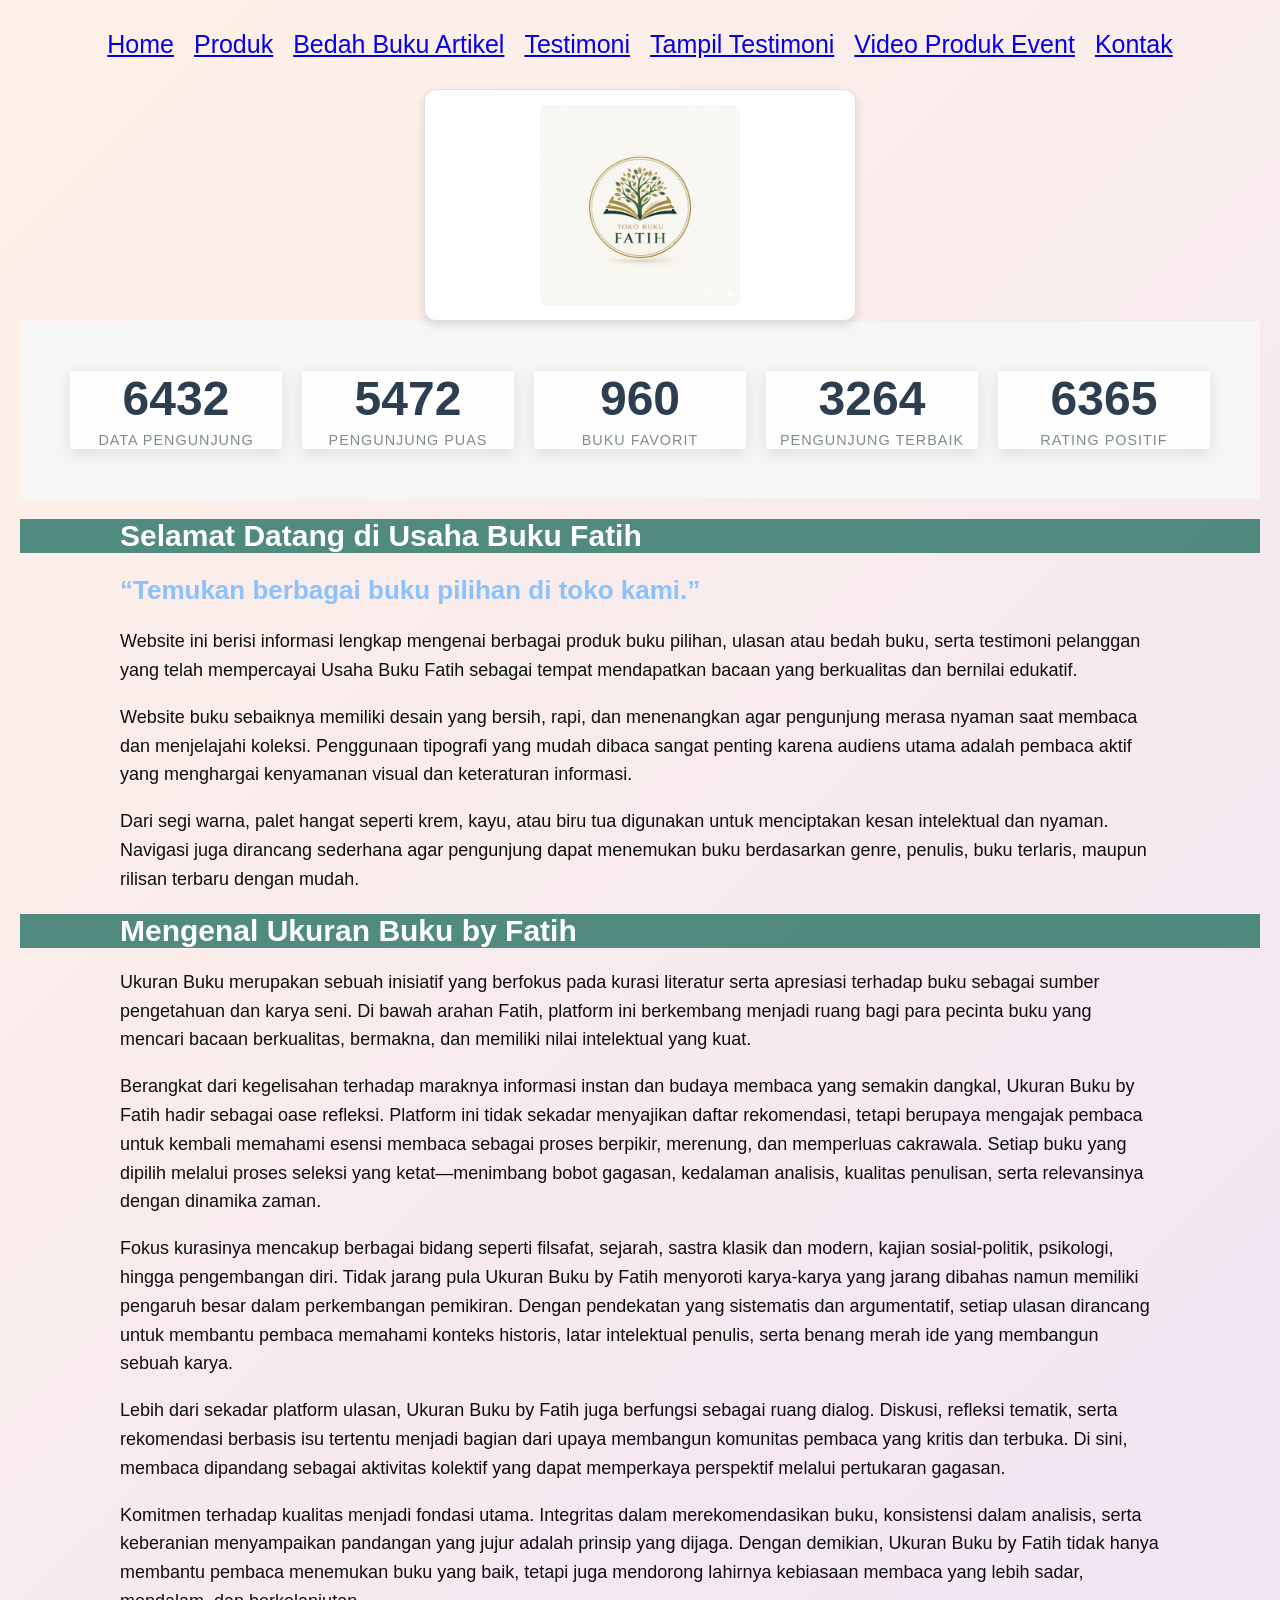
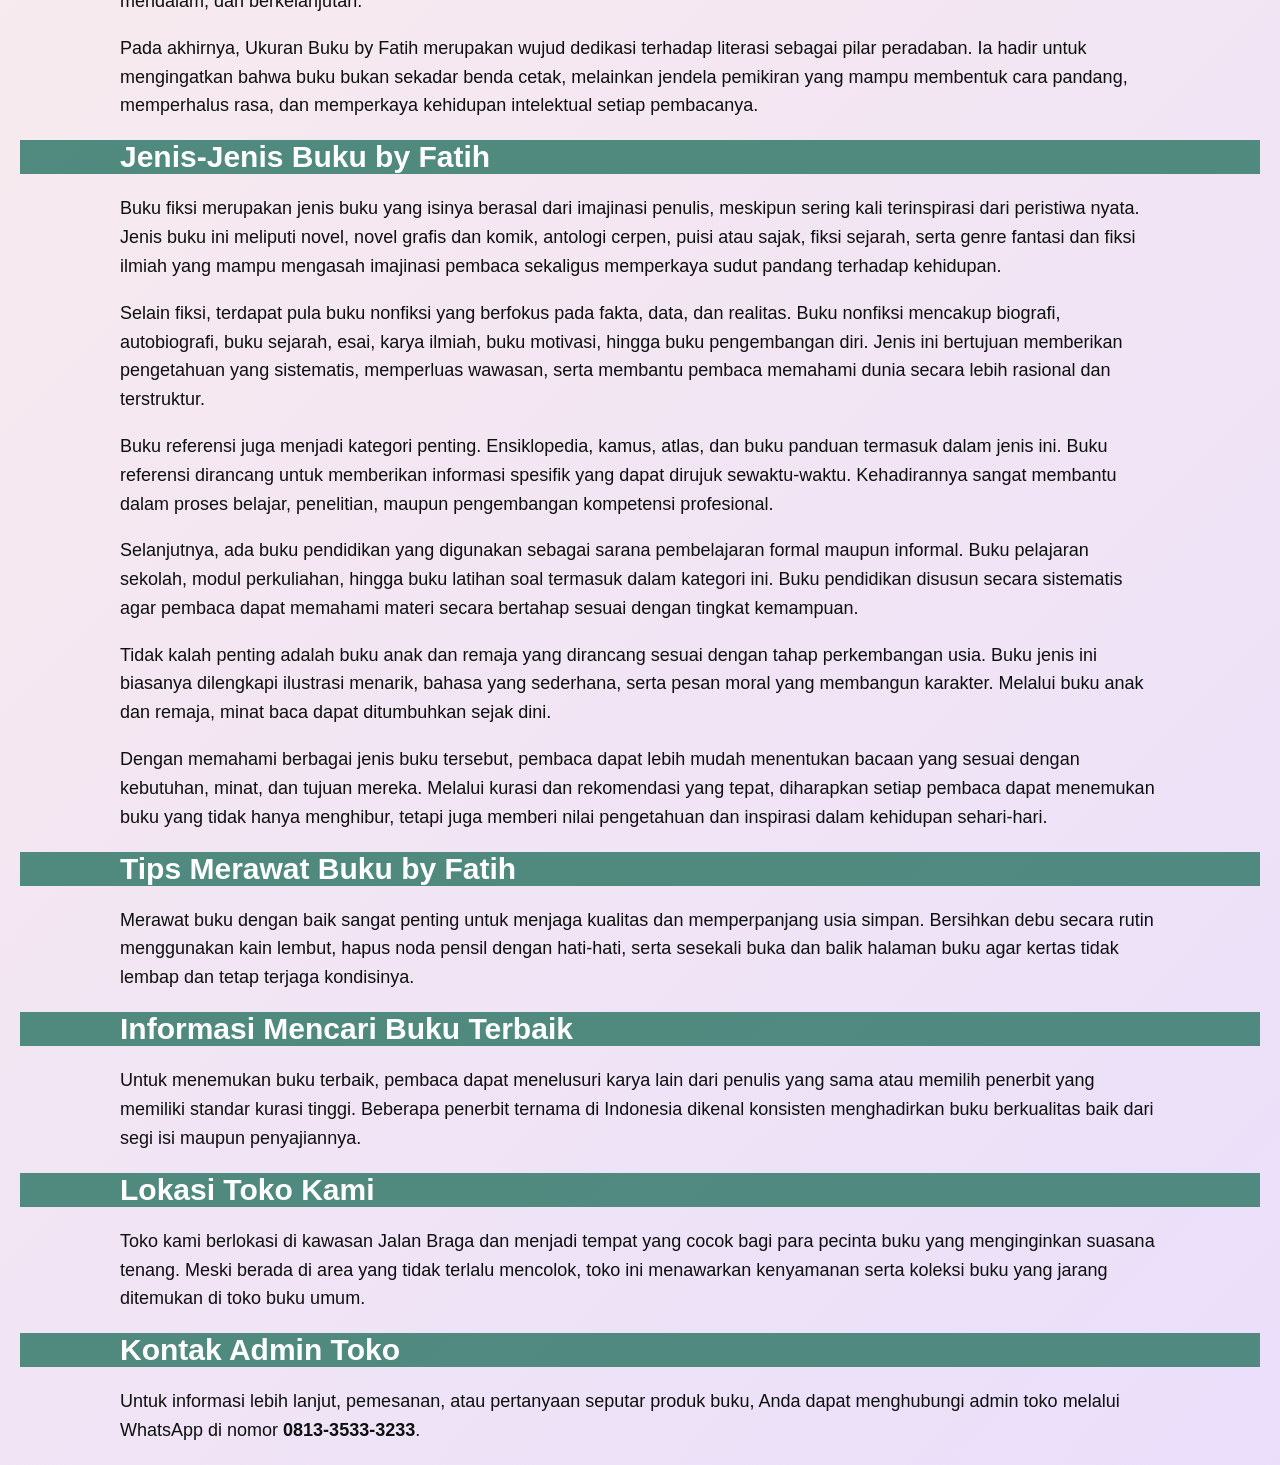
<file: index.html>
<!DOCTYPE html>
<html lang="id">
<head>
<meta charset="UTF-8">
<meta name="viewport" content="width=device-width, initial-scale=1.0">
<title>Profile Usaha Buku Fatih</title>
<link rel ="stylesheet" href ="style.css"/>
<nav class="navbar">
  <ul>
    <li><a href="index.html">Home</a></li>
    <li><a href="produk.html">Produk</a></li>
    <li><a href="Bedah Buku Artikel.html">Bedah Buku Artikel</a></li>
    <li><a href="Testimoni.html">Testimoni</a></li>
    <li><a href="Tampil Testimoni.html">Tampil Testimoni</a></li>
    <li><a href="Vidio Produk Event.html">Video Produk Event</a></li>
    <li><a href="Kontak.html">Kontak</a></li>
      
  </ul>
</nav>
</head>
<body>
 <section class="daftar-produk">
  <div class="produk">
    <img src="Image/Toko Buku Fatih.png" alt="Toko Buku Fatih">
  </div>
</section>

  <div class="container">
  <div class="stat-card">
    <span class="counter" data-target="10000">0</span>
    <span class="label">Data Pengunjung</span>
  </div>

  <div class="stat-card">
    <span class="counter" data-target="8500">0</span>
    <span class="label">Pengunjung Puas</span>
  </div>

  <div class="stat-card">
    <span class="counter" data-target="1500">0</span>
    <span class="label">Buku Favorit</span>
  </div>

  <div class="stat-card">
    <span class="counter" data-target="5000">0</span>
    <span class="label">Pengunjung Terbaik</span>
  </div>

  <div class="stat-card">
    <span class="counter" data-target="9999">0</span>
    <span class="label">Rating Positif</span>
  </div>
</div>
<script>
  const counters = document.querySelectorAll('.counter');
  
  counters.forEach(counter => {
    const updateCount = () => {
      const target = +counter.getAttribute('data-target');
      const count = +counter.innerText;
      
      // Mengatur durasi animasi agar halus
      const speed = 150; 
      const increment = target / speed;

      if (count < target) {
        counter.innerText = Math.ceil(count + increment);
        setTimeout(updateCount, 15);
      } else {
        counter.innerText = target;
      }
    };

    updateCount();
  });
</script>



<h1>Selamat Datang di Usaha Buku Fatih</h1>
<h2>“Temukan berbagai buku pilihan di toko kami.”</h2>

<p>
Website ini berisi informasi lengkap mengenai berbagai produk buku pilihan, ulasan atau bedah buku, serta testimoni pelanggan yang telah mempercayai Usaha Buku Fatih sebagai tempat mendapatkan bacaan yang berkualitas dan bernilai edukatif.
</p>

<p>
Website buku sebaiknya memiliki desain yang bersih, rapi, dan menenangkan agar pengunjung merasa nyaman saat membaca dan menjelajahi koleksi. Penggunaan tipografi yang mudah dibaca sangat penting karena audiens utama adalah pembaca aktif yang menghargai kenyamanan visual dan keteraturan informasi.
</p>

<p>
Dari segi warna, palet hangat seperti krem, kayu, atau biru tua digunakan untuk menciptakan kesan intelektual dan nyaman. Navigasi juga dirancang sederhana agar pengunjung dapat menemukan buku berdasarkan genre, penulis, buku terlaris, maupun rilisan terbaru dengan mudah.
</p>

<h1>Mengenal Ukuran Buku by Fatih</h1> 
<p> Ukuran Buku merupakan sebuah inisiatif yang berfokus pada kurasi literatur serta apresiasi terhadap buku sebagai sumber pengetahuan dan karya seni. Di bawah arahan Fatih, platform ini berkembang menjadi ruang bagi para pecinta buku yang mencari bacaan berkualitas, bermakna, dan memiliki nilai intelektual yang kuat. </p>
<p> Berangkat dari kegelisahan terhadap maraknya informasi instan dan budaya membaca yang semakin dangkal, Ukuran Buku by Fatih hadir sebagai oase refleksi. Platform ini tidak sekadar menyajikan daftar rekomendasi, tetapi berupaya mengajak pembaca untuk kembali memahami esensi membaca sebagai proses berpikir, merenung, dan memperluas cakrawala. Setiap buku yang dipilih melalui proses seleksi yang ketat—menimbang bobot gagasan, kedalaman analisis, kualitas penulisan, serta relevansinya dengan dinamika zaman. </p> 
<p> Fokus kurasinya mencakup berbagai bidang seperti filsafat, sejarah, sastra klasik dan modern, kajian sosial-politik, psikologi, hingga pengembangan diri. Tidak jarang pula Ukuran Buku by Fatih menyoroti karya-karya yang jarang dibahas namun memiliki pengaruh besar dalam perkembangan pemikiran. Dengan pendekatan yang sistematis dan argumentatif, setiap ulasan dirancang untuk membantu pembaca memahami konteks historis, latar intelektual penulis, serta benang merah ide yang membangun sebuah karya. </p> 
<p> Lebih dari sekadar platform ulasan, Ukuran Buku by Fatih juga berfungsi sebagai ruang dialog. Diskusi, refleksi tematik, serta rekomendasi berbasis isu tertentu menjadi bagian dari upaya membangun komunitas pembaca yang kritis dan terbuka. Di sini, membaca dipandang sebagai aktivitas kolektif yang dapat memperkaya perspektif melalui pertukaran gagasan. </p> 
<p> Komitmen terhadap kualitas menjadi fondasi utama. Integritas dalam merekomendasikan buku, konsistensi dalam analisis, serta keberanian menyampaikan pandangan yang jujur adalah prinsip yang dijaga. Dengan demikian, Ukuran Buku by Fatih tidak hanya membantu pembaca menemukan buku yang baik, tetapi juga mendorong lahirnya kebiasaan membaca yang lebih sadar, mendalam, dan berkelanjutan. </p> 
<p> Pada akhirnya, Ukuran Buku by Fatih merupakan wujud dedikasi terhadap literasi sebagai pilar peradaban. Ia hadir untuk mengingatkan bahwa buku bukan sekadar benda cetak, melainkan jendela pemikiran yang mampu membentuk cara pandang, memperhalus rasa, dan memperkaya kehidupan intelektual setiap pembacanya. </p>

<h1>Jenis-Jenis Buku by Fatih</h1> 
<p> Buku fiksi merupakan jenis buku yang isinya berasal dari imajinasi penulis, meskipun sering kali terinspirasi dari peristiwa nyata. Jenis buku ini meliputi novel, novel grafis dan komik, antologi cerpen, puisi atau sajak, fiksi sejarah, serta genre fantasi dan fiksi ilmiah yang mampu mengasah imajinasi pembaca sekaligus memperkaya sudut pandang terhadap kehidupan. </p> 
<p> Selain fiksi, terdapat pula buku nonfiksi yang berfokus pada fakta, data, dan realitas. Buku nonfiksi mencakup biografi, autobiografi, buku sejarah, esai, karya ilmiah, buku motivasi, hingga buku pengembangan diri. Jenis ini bertujuan memberikan pengetahuan yang sistematis, memperluas wawasan, serta membantu pembaca memahami dunia secara lebih rasional dan terstruktur. </p> 
<p> Buku referensi juga menjadi kategori penting. Ensiklopedia, kamus, atlas, dan buku panduan termasuk dalam jenis ini. Buku referensi dirancang untuk memberikan informasi spesifik yang dapat dirujuk sewaktu-waktu. Kehadirannya sangat membantu dalam proses belajar, penelitian, maupun pengembangan kompetensi profesional. </p> 
<p> Selanjutnya, ada buku pendidikan yang digunakan sebagai sarana pembelajaran formal maupun informal. Buku pelajaran sekolah, modul perkuliahan, hingga buku latihan soal termasuk dalam kategori ini. Buku pendidikan disusun secara sistematis agar pembaca dapat memahami materi secara bertahap sesuai dengan tingkat kemampuan. </p> 
<p> Tidak kalah penting adalah buku anak dan remaja yang dirancang sesuai dengan tahap perkembangan usia. Buku jenis ini biasanya dilengkapi ilustrasi menarik, bahasa yang sederhana, serta pesan moral yang membangun karakter. Melalui buku anak dan remaja, minat baca dapat ditumbuhkan sejak dini. </p> 
<p> Dengan memahami berbagai jenis buku tersebut, pembaca dapat lebih mudah menentukan bacaan yang sesuai dengan kebutuhan, minat, dan tujuan mereka. Melalui kurasi dan rekomendasi yang tepat, diharapkan setiap pembaca dapat menemukan buku yang tidak hanya menghibur, tetapi juga memberi nilai pengetahuan dan inspirasi dalam kehidupan sehari-hari. </p>

<h1>Tips Merawat Buku by Fatih</h1>
<p>
Merawat buku dengan baik sangat penting untuk menjaga kualitas dan memperpanjang usia simpan. Bersihkan debu secara rutin menggunakan kain lembut, hapus noda pensil dengan hati-hati, serta sesekali buka dan balik halaman buku agar kertas tidak lembap dan tetap terjaga kondisinya.
</p>

<h1>Informasi Mencari Buku Terbaik</h1>
<p>
Untuk menemukan buku terbaik, pembaca dapat menelusuri karya lain dari penulis yang sama atau memilih penerbit yang memiliki standar kurasi tinggi. Beberapa penerbit ternama di Indonesia dikenal konsisten menghadirkan buku berkualitas baik dari segi isi maupun penyajiannya.
</p>

<h1>Lokasi Toko Kami</h1>
<p>
Toko kami berlokasi di kawasan Jalan Braga dan menjadi tempat yang cocok bagi para pecinta buku yang menginginkan suasana tenang. Meski berada di area yang tidak terlalu mencolok, toko ini menawarkan kenyamanan serta koleksi buku yang jarang ditemukan di toko buku umum.
</p>

<h1>Kontak Admin Toko</h1>
<p>
Untuk informasi lebih lanjut, pemesanan, atau pertanyaan seputar produk buku, Anda dapat menghubungi admin toko melalui WhatsApp di nomor <strong>0813-3533-3233</strong>.
</p>

</body>
</html>
</file>
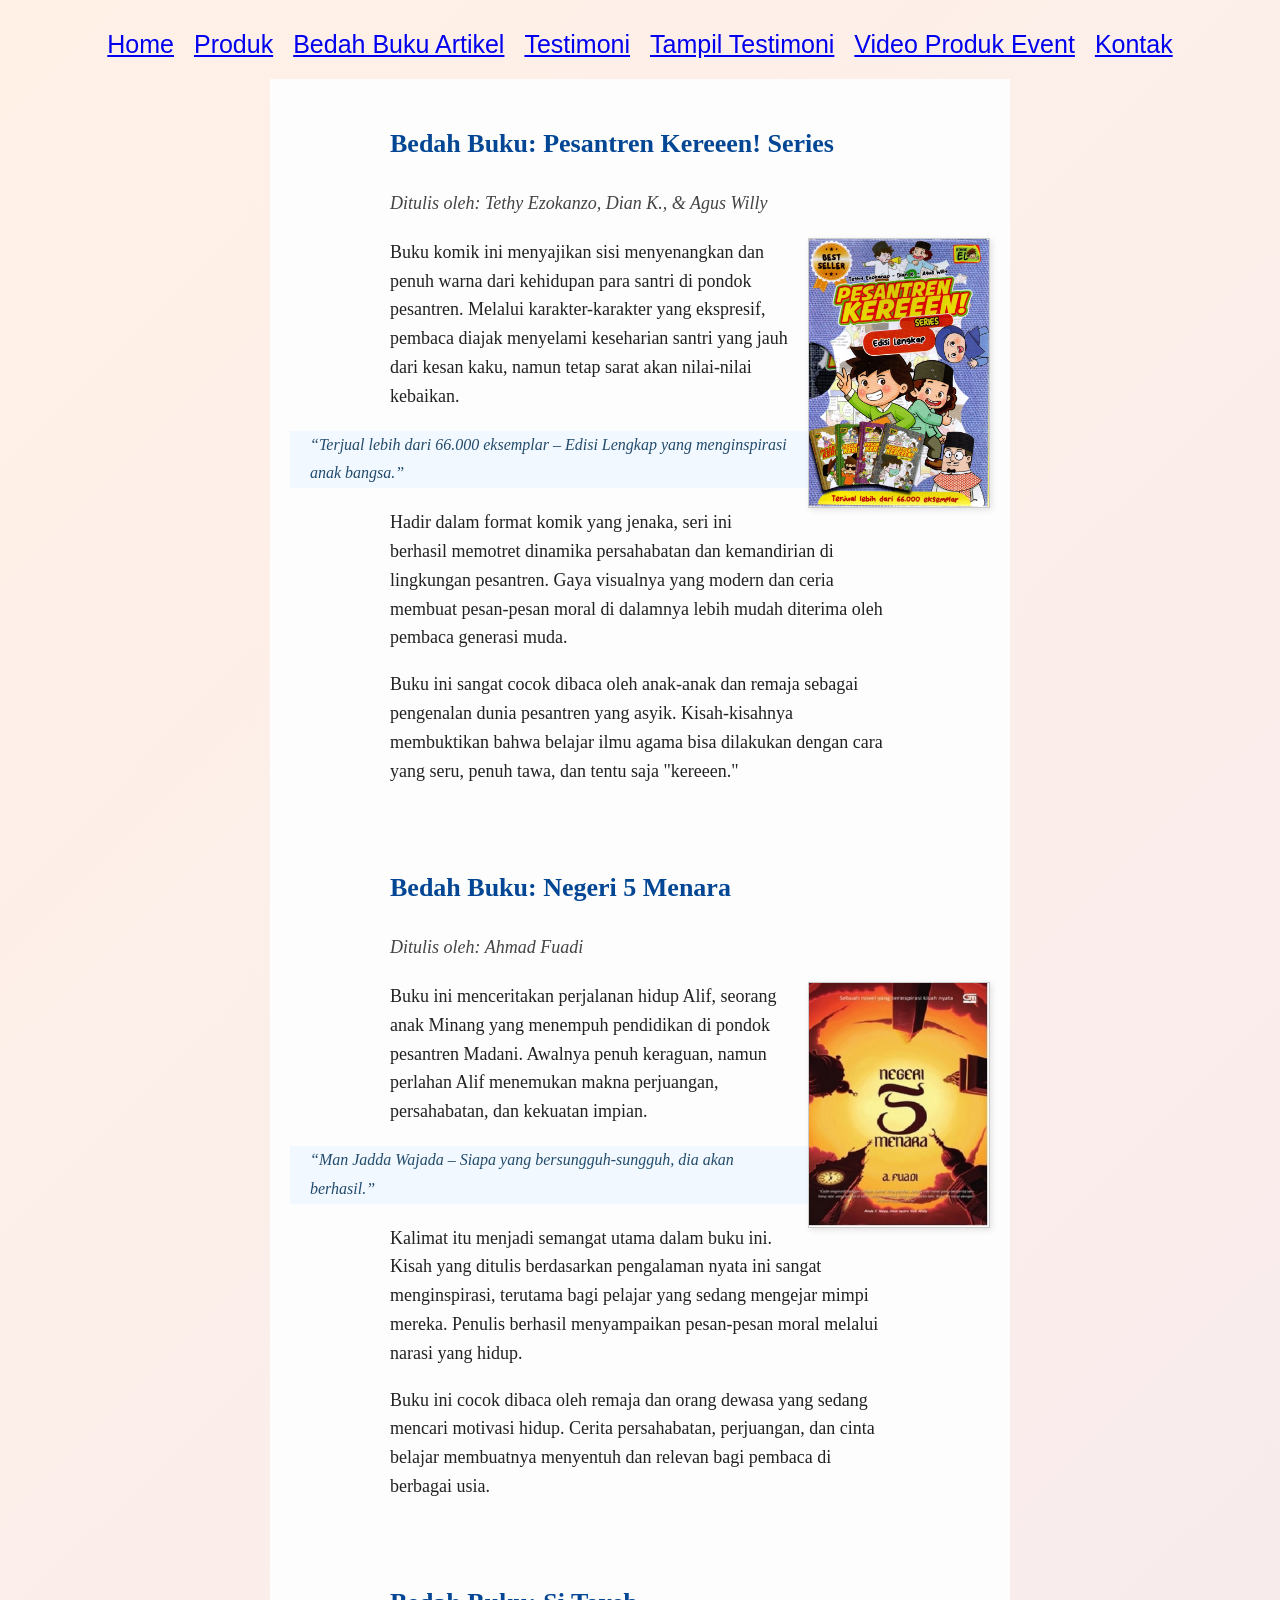
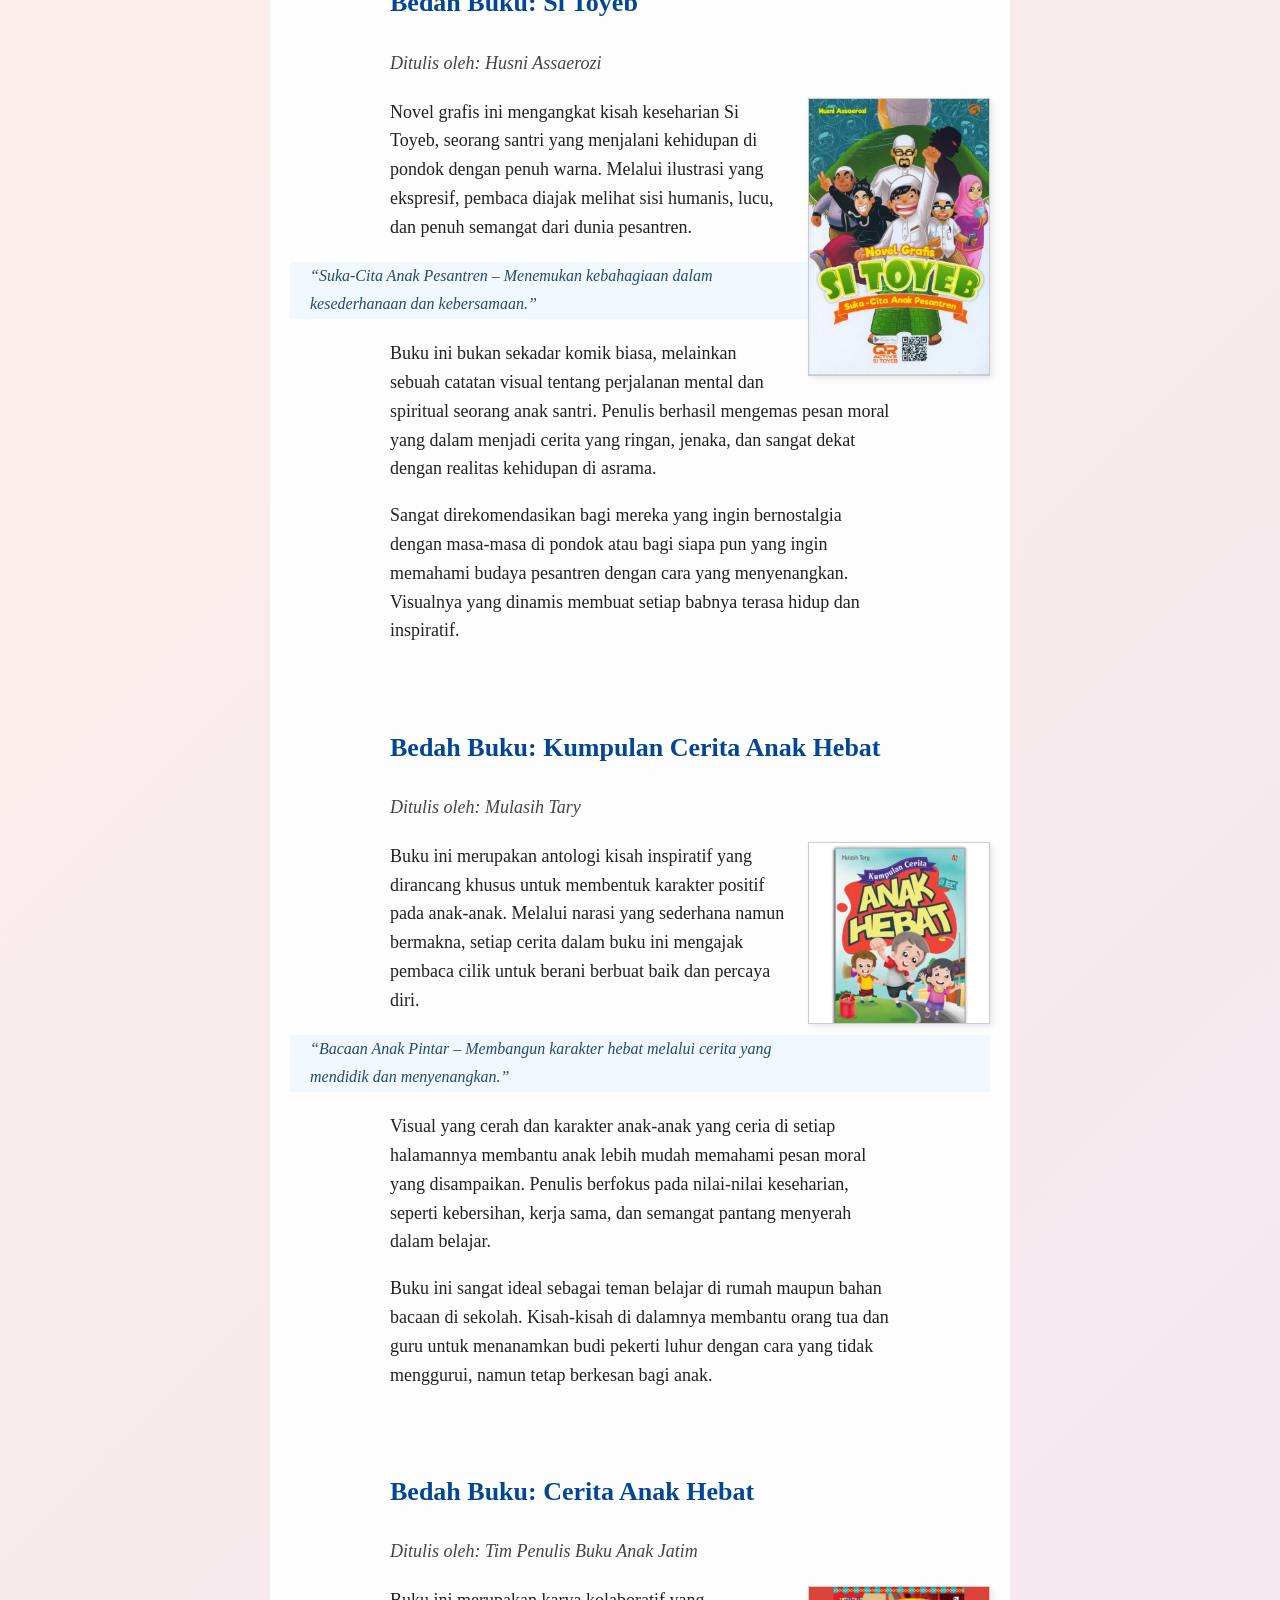
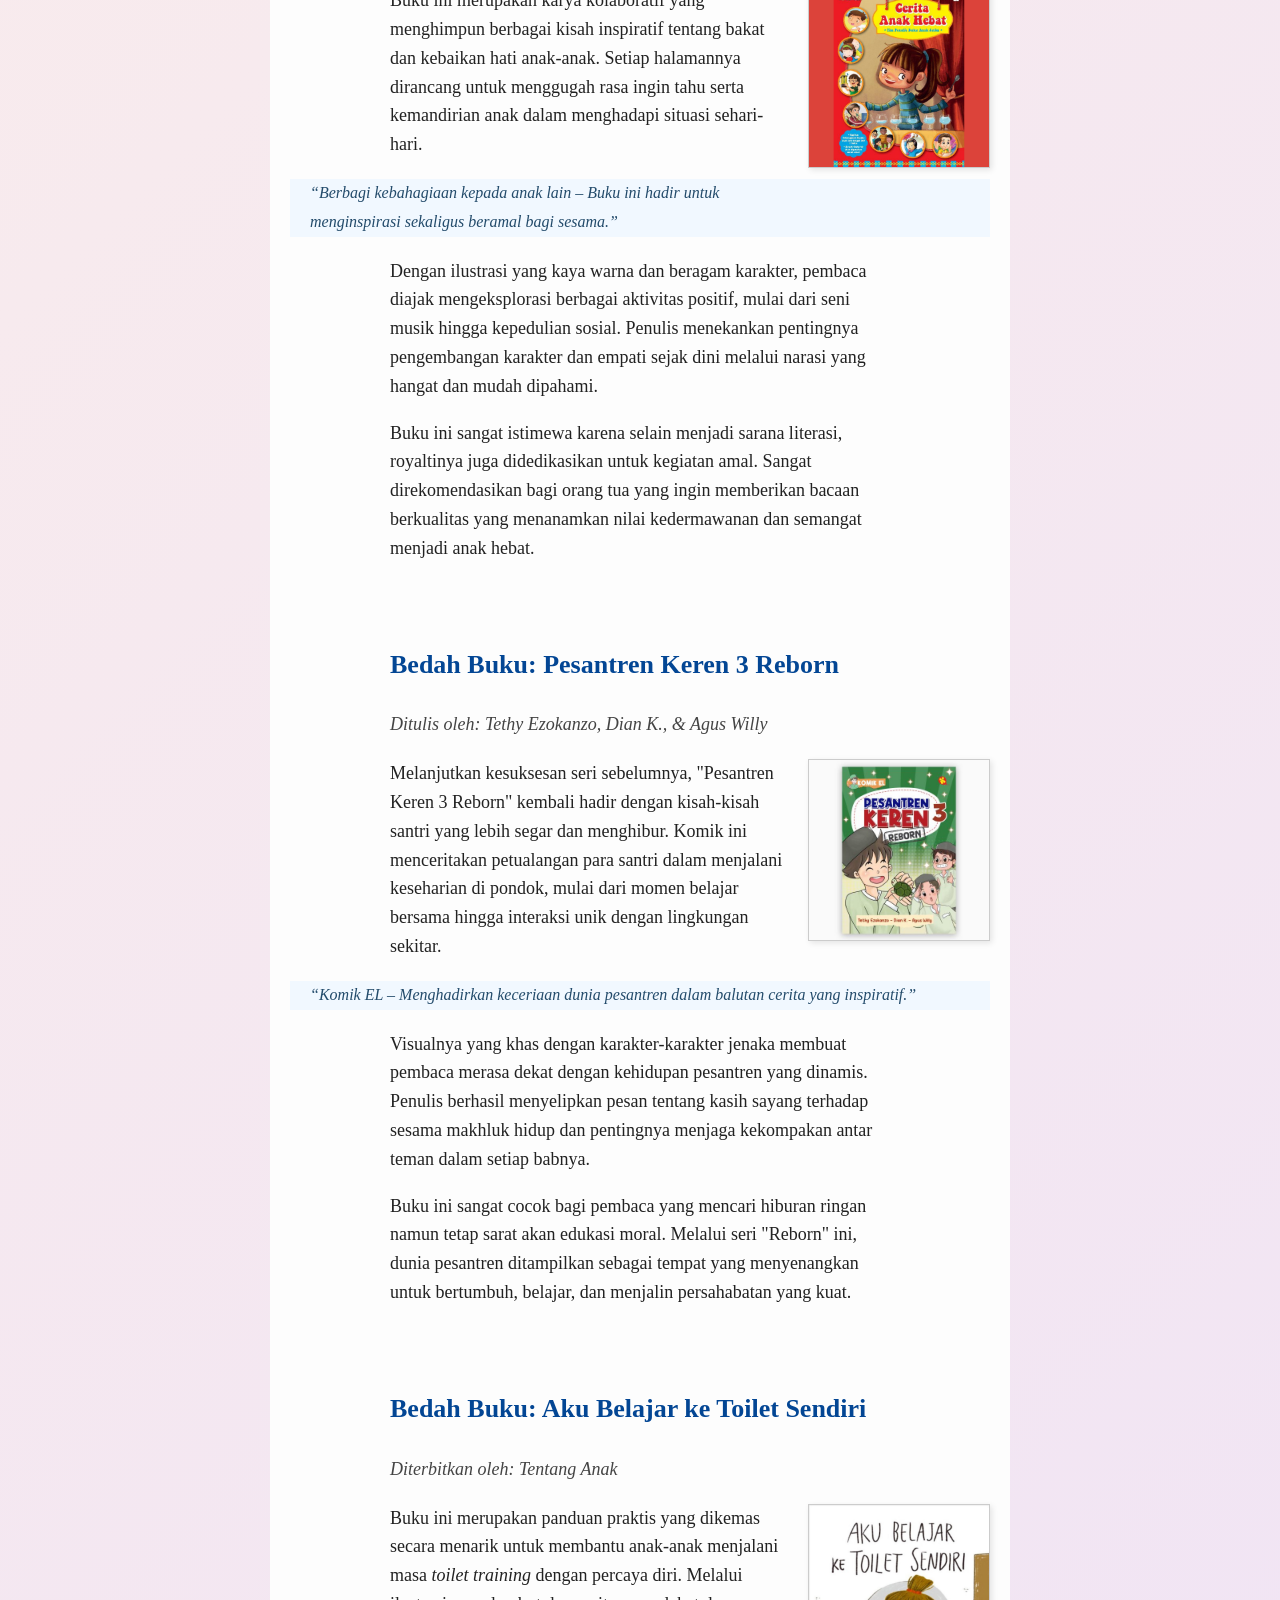
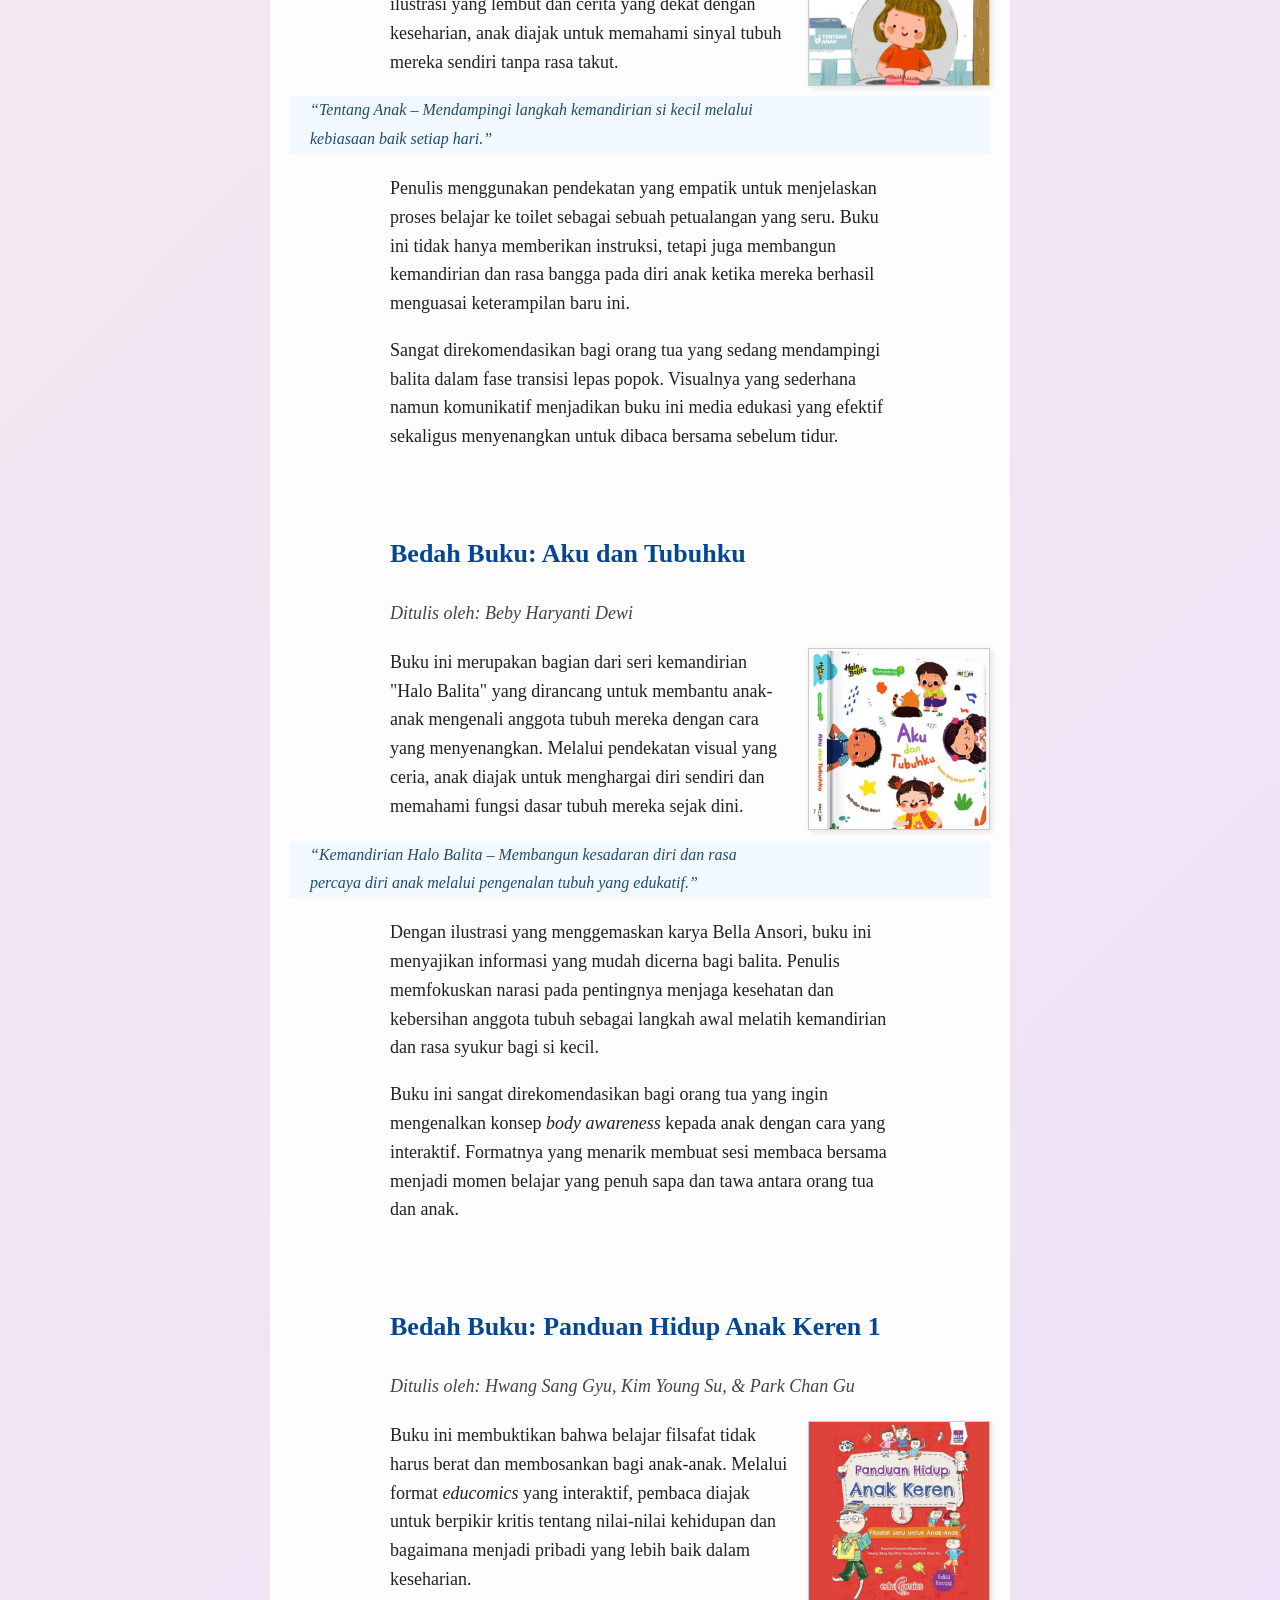
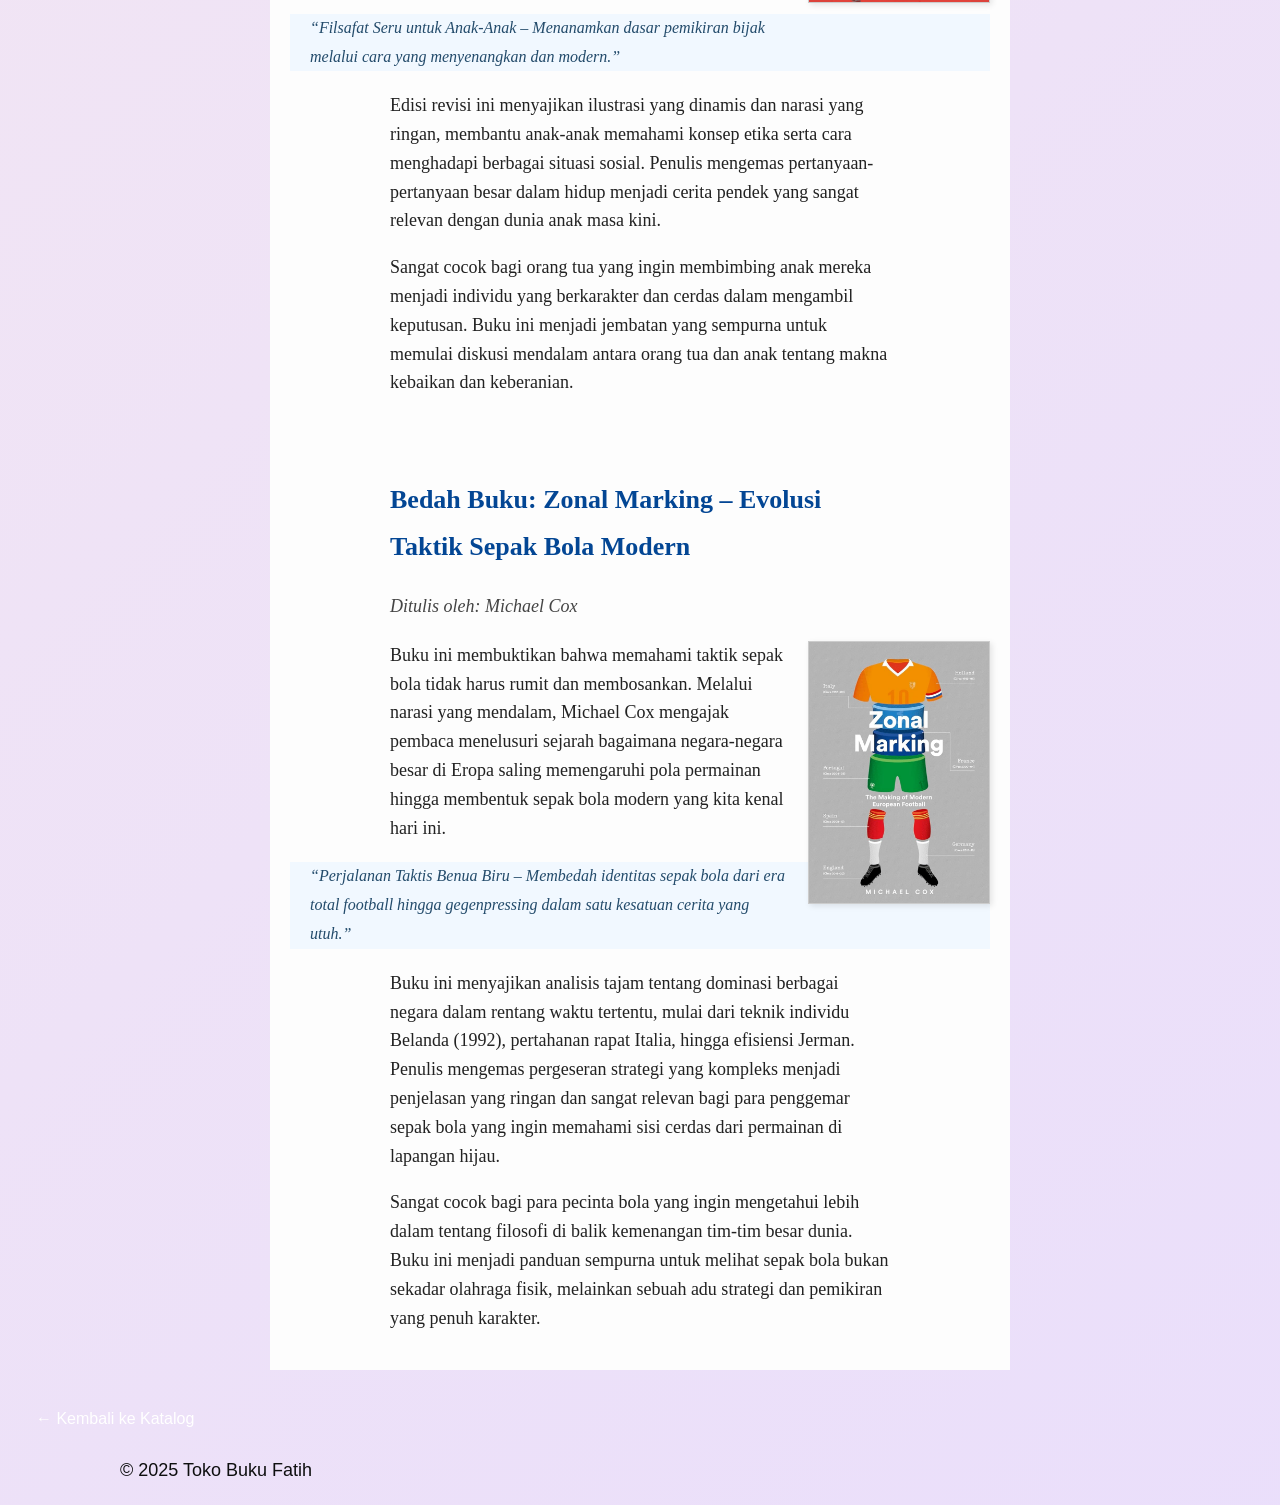
<file: Bedah Buku Artikel.html>
<!DOCTYPE html>
<html lang="id">
<head>
<meta charset="UTF-8">
<meta name="viewport" content="width=device-width, initial-scale=1.0">
<title>Profile Usaha Buku Fatih</title>
<link rel ="stylesheet" href ="style.css"/>
<nav class="navbar">
  <ul>
    <li><a href="index.html">Home</a></li>
    <li><a href="produk.html">Produk</a></li>
    <li><a href="Bedah Buku Artikel.html">Bedah Buku Artikel</a></li>
    <li><a href="Testimoni.html">Testimoni</a></li>
    <li><a href="Tampil Testimoni.html">Tampil Testimoni</a></li>
    <li><a href="Vidio Produk Event.html">Video Produk Event</a></li>
    <li><a href="Kontak.html">Kontak</a></li>
      
  </ul>
</nav>
</head>


<main class="artikel">
    <h2>Bedah Buku: Pesantren Kereeen! Series</h2>
    <p class="penulis">Ditulis oleh: Tethy Ezokanzo, Dian K., & Agus Willy</p>

    <img src="Image/Buku Keren Santri 10.jpg" alt="Sampul Pesantren Kereeen!" class="sampul">

    <p>
      Buku komik ini menyajikan sisi menyenangkan dan penuh warna dari kehidupan para santri di pondok pesantren. 
      Melalui karakter-karakter yang ekspresif, pembaca diajak menyelami keseharian santri yang jauh dari kesan kaku, namun tetap sarat akan nilai-nilai kebaikan.
    </p>

    <blockquote>
      “Terjual lebih dari 66.000 eksemplar – Edisi Lengkap yang menginspirasi anak bangsa.”
    </blockquote>

    <p>
      Hadir dalam format komik yang jenaka, seri ini berhasil memotret dinamika persahabatan dan kemandirian di lingkungan pesantren. 
      Gaya visualnya yang modern dan ceria membuat pesan-pesan moral di dalamnya lebih mudah diterima oleh pembaca generasi muda.
    </p>

    <p>
      Buku ini sangat cocok dibaca oleh anak-anak dan remaja sebagai pengenalan dunia pesantren yang asyik. 
      Kisah-kisahnya membuktikan bahwa belajar ilmu agama bisa dilakukan dengan cara yang seru, penuh tawa, dan tentu saja "kereeen."
    </p>

  </main>
  <main class="artikel">
    <h2>Bedah Buku: Negeri 5 Menara</h2>
    <p class="penulis">Ditulis oleh: Ahmad Fuadi</p>

    <img src="Image/Buku 5 Menara.jpg" alt="Sampul Negeri 5 Menara" class="sampul">

    <p>
      Buku ini menceritakan perjalanan hidup Alif, seorang anak Minang yang menempuh pendidikan di pondok pesantren Madani. 
      Awalnya penuh keraguan, namun perlahan Alif menemukan makna perjuangan, persahabatan, dan kekuatan impian.
    </p>

    <blockquote>
      “Man Jadda Wajada – Siapa yang bersungguh-sungguh, dia akan berhasil.”
    </blockquote>

    <p>
      Kalimat itu menjadi semangat utama dalam buku ini. Kisah yang ditulis berdasarkan pengalaman nyata ini sangat menginspirasi, 
      terutama bagi pelajar yang sedang mengejar mimpi mereka. Penulis berhasil menyampaikan pesan-pesan moral melalui narasi yang hidup.
    </p>

    <p>
      Buku ini cocok dibaca oleh remaja dan orang dewasa yang sedang mencari motivasi hidup. Cerita persahabatan, perjuangan, dan cinta belajar
      membuatnya menyentuh dan relevan bagi pembaca di berbagai usia.
    </p>

  </main>
  <main class="artikel">
    <h2>Bedah Buku: Si Toyeb</h2>
    <p class="penulis">Ditulis oleh: Husni Assaerozi</p>

    <img src="Image/Buku Santri 8.jpg" alt="Sampul Novel Grafis Si Toyeb" class="sampul">

    <p>
      Novel grafis ini mengangkat kisah keseharian Si Toyeb, seorang santri yang menjalani kehidupan di pondok dengan penuh warna. 
      Melalui ilustrasi yang ekspresif, pembaca diajak melihat sisi humanis, lucu, dan penuh semangat dari dunia pesantren.
    </p>

    <blockquote>
      “Suka-Cita Anak Pesantren – Menemukan kebahagiaan dalam kesederhanaan dan kebersamaan.”
    </blockquote>

    <p>
      Buku ini bukan sekadar komik biasa, melainkan sebuah catatan visual tentang perjalanan mental dan spiritual seorang anak santri. 
      Penulis berhasil mengemas pesan moral yang dalam menjadi cerita yang ringan, jenaka, dan sangat dekat dengan realitas kehidupan di asrama.
    </p>

    <p>
      Sangat direkomendasikan bagi mereka yang ingin bernostalgia dengan masa-masa di pondok atau bagi siapa pun yang ingin memahami 
      budaya pesantren dengan cara yang menyenangkan. Visualnya yang dinamis membuat setiap babnya terasa hidup dan inspiratif.
    </p>

  </main>
  <main class="artikel">
    <h2>Bedah Buku: Kumpulan Cerita Anak Hebat</h2>
    <p class="penulis">Ditulis oleh: Mulasih Tary</p>

    <img src="Image/Buku Gambar Anak 4.png" alt="Sampul Kumpulan Cerita Anak Hebat" class="sampul">

    <p>
      Buku ini merupakan antologi kisah inspiratif yang dirancang khusus untuk membentuk karakter positif pada anak-anak. 
      Melalui narasi yang sederhana namun bermakna, setiap cerita dalam buku ini mengajak pembaca cilik untuk berani berbuat baik dan percaya diri.
    </p>

    <blockquote>
      “Bacaan Anak Pintar – Membangun karakter hebat melalui cerita yang mendidik dan menyenangkan.”
    </blockquote>

    <p>
      Visual yang cerah dan karakter anak-anak yang ceria di setiap halamannya membantu anak lebih mudah memahami pesan moral yang disampaikan. 
      Penulis berfokus pada nilai-nilai keseharian, seperti kebersihan, kerja sama, dan semangat pantang menyerah dalam belajar.
    </p>

    <p>
      Buku ini sangat ideal sebagai teman belajar di rumah maupun bahan bacaan di sekolah. 
      Kisah-kisah di dalamnya membantu orang tua dan guru untuk menanamkan budi pekerti luhur dengan cara yang tidak menggurui, namun tetap berkesan bagi anak.
    </p>

  </main>
  <main class="artikel">
    <h2>Bedah Buku: Cerita Anak Hebat</h2>
    <p class="penulis">Ditulis oleh: Tim Penulis Buku Anak Jatim</p>

    <img src="Image/Buku Gambar Anak 5.png" alt="Sampul Cerita Anak Hebat" class="sampul">

    <p>
      Buku ini merupakan karya kolaboratif yang menghimpun berbagai kisah inspiratif tentang bakat dan kebaikan hati anak-anak. 
      Setiap halamannya dirancang untuk menggugah rasa ingin tahu serta kemandirian anak dalam menghadapi situasi sehari-hari.
    </p>

    <blockquote>
      “Berbagi kebahagiaan kepada anak lain – Buku ini hadir untuk menginspirasi sekaligus beramal bagi sesama.”
    </blockquote>

    <p>
      Dengan ilustrasi yang kaya warna dan beragam karakter, pembaca diajak mengeksplorasi berbagai aktivitas positif, mulai dari seni musik hingga kepedulian sosial. 
      Penulis menekankan pentingnya pengembangan karakter dan empati sejak dini melalui narasi yang hangat dan mudah dipahami.
    </p>

    <p>
      Buku ini sangat istimewa karena selain menjadi sarana literasi, royaltinya juga didedikasikan untuk kegiatan amal. 
      Sangat direkomendasikan bagi orang tua yang ingin memberikan bacaan berkualitas yang menanamkan nilai kedermawanan dan semangat menjadi anak hebat.
    </p>

  </main>
  <main class="artikel">
    <h2>Bedah Buku: Pesantren Keren 3 Reborn</h2>
    <p class="penulis">Ditulis oleh: Tethy Ezokanzo, Dian K., & Agus Willy</p>

    <img src="Image/Buku Pesantren keren 9.jpg" alt="Sampul Pesantren Keren 3 Reborn" class="sampul">

    <p>
      Melanjutkan kesuksesan seri sebelumnya, "Pesantren Keren 3 Reborn" kembali hadir dengan kisah-kisah santri yang lebih segar dan menghibur. 
      Komik ini menceritakan petualangan para santri dalam menjalani keseharian di pondok, mulai dari momen belajar bersama hingga interaksi unik dengan lingkungan sekitar.
    </p>

    <blockquote>
      “Komik EL – Menghadirkan keceriaan dunia pesantren dalam balutan cerita yang inspiratif.”
    </blockquote>

    <p>
      Visualnya yang khas dengan karakter-karakter jenaka membuat pembaca merasa dekat dengan kehidupan pesantren yang dinamis. 
      Penulis berhasil menyelipkan pesan tentang kasih sayang terhadap sesama makhluk hidup dan pentingnya menjaga kekompakan antar teman dalam setiap babnya.
    </p>

    <p>
      Buku ini sangat cocok bagi pembaca yang mencari hiburan ringan namun tetap sarat akan edukasi moral. 
      Melalui seri "Reborn" ini, dunia pesantren ditampilkan sebagai tempat yang menyenangkan untuk bertumbuh, belajar, dan menjalin persahabatan yang kuat.
    </p>

  </main>
 <main class="artikel">
    <h2>Bedah Buku: Aku Belajar ke Toilet Sendiri</h2>
    <p class="penulis">Diterbitkan oleh: Tentang Anak</p>

    <img src="Image/gambar buku anak 2.jpg" alt="Sampul Aku Belajar ke Toilet Sendiri" class="sampul">

    <p>
      Buku ini merupakan panduan praktis yang dikemas secara menarik untuk membantu anak-anak menjalani masa <i>toilet training</i> dengan percaya diri. 
      Melalui ilustrasi yang lembut dan cerita yang dekat dengan keseharian, anak diajak untuk memahami sinyal tubuh mereka sendiri tanpa rasa takut.
    </p>

    <blockquote>
      “Tentang Anak – Mendampingi langkah kemandirian si kecil melalui kebiasaan baik setiap hari.”
    </blockquote>

    <p>
      Penulis menggunakan pendekatan yang empatik untuk menjelaskan proses belajar ke toilet sebagai sebuah petualangan yang seru. 
      Buku ini tidak hanya memberikan instruksi, tetapi juga membangun kemandirian dan rasa bangga pada diri anak ketika mereka berhasil menguasai keterampilan baru ini.
    </p>

    <p>
      Sangat direkomendasikan bagi orang tua yang sedang mendampingi balita dalam fase transisi lepas popok. 
      Visualnya yang sederhana namun komunikatif menjadikan buku ini media edukasi yang efektif sekaligus menyenangkan untuk dibaca bersama sebelum tidur.
    </p>

  </main>
  <main class="artikel">
    <h2>Bedah Buku: Aku dan Tubuhku</h2>
    <p class="penulis">Ditulis oleh: Beby Haryanti Dewi</p>

    <img src="Image/gambar buku anak 3.jpg" alt="Sampul Buku Aku dan Tubuhku" class="sampul">

    <p>
      Buku ini merupakan bagian dari seri kemandirian "Halo Balita" yang dirancang untuk membantu anak-anak mengenali anggota tubuh mereka dengan cara yang menyenangkan. Melalui pendekatan visual yang ceria, anak diajak untuk menghargai diri sendiri dan memahami fungsi dasar tubuh mereka sejak dini.
    </p>

    <blockquote>
      “Kemandirian Halo Balita – Membangun kesadaran diri dan rasa percaya diri anak melalui pengenalan tubuh yang edukatif.”
    </blockquote>

    <p>
      Dengan ilustrasi yang menggemaskan karya Bella Ansori, buku ini menyajikan informasi yang mudah dicerna bagi balita. Penulis memfokuskan narasi pada pentingnya menjaga kesehatan dan kebersihan anggota tubuh sebagai langkah awal melatih kemandirian dan rasa syukur bagi si kecil.
    </p>

    <p>
      Buku ini sangat direkomendasikan bagi orang tua yang ingin mengenalkan konsep <i>body awareness</i> kepada anak dengan cara yang interaktif. Formatnya yang menarik membuat sesi membaca bersama menjadi momen belajar yang penuh sapa dan tawa antara orang tua dan anak.
    </p>

  </main>
  <main class="artikel">
    <h2>Bedah Buku: Panduan Hidup Anak Keren 1</h2>
    <p class="penulis">Ditulis oleh: Hwang Sang Gyu, Kim Young Su, & Park Chan Gu</p>

    <img src="Image/gambar buku anak.jpg" alt="Sampul Panduan Hidup Anak Keren" class="sampul">

    <p>
      Buku ini membuktikan bahwa belajar filsafat tidak harus berat dan membosankan bagi anak-anak. 
      Melalui format <i>educomics</i> yang interaktif, pembaca diajak untuk berpikir kritis tentang nilai-nilai kehidupan dan bagaimana menjadi pribadi yang lebih baik dalam keseharian.
    </p>

    <blockquote>
      “Filsafat Seru untuk Anak-Anak – Menanamkan dasar pemikiran bijak melalui cara yang menyenangkan dan modern.”
    </blockquote>

    <p>
      Edisi revisi ini menyajikan ilustrasi yang dinamis dan narasi yang ringan, membantu anak-anak memahami konsep etika serta cara menghadapi berbagai situasi sosial. 
      Penulis mengemas pertanyaan-pertanyaan besar dalam hidup menjadi cerita pendek yang sangat relevan dengan dunia anak masa kini.
    </p>

    <p>
      Sangat cocok bagi orang tua yang ingin membimbing anak mereka menjadi individu yang berkarakter dan cerdas dalam mengambil keputusan. 
      Buku ini menjadi jembatan yang sempurna untuk memulai diskusi mendalam antara orang tua dan anak tentang makna kebaikan dan keberanian.
    </p>

  </main>
  <main class="artikel">
    <h2>Bedah Buku: Zonal Marking – Evolusi Taktik Sepak Bola Modern</h2>
    <p class="penulis">Ditulis oleh: Michael Cox</p>

    <img src="Image/Buku menarik.jpg" alt="Sampul Buku Zonal Marking oleh Michael Cox" class="sampul">

    <p>
        Buku ini membuktikan bahwa memahami taktik sepak bola tidak harus rumit dan membosankan. 
        Melalui narasi yang mendalam, Michael Cox mengajak pembaca menelusuri sejarah bagaimana negara-negara besar di Eropa saling memengaruhi pola permainan hingga membentuk sepak bola modern yang kita kenal hari ini.
    </p>

    <blockquote>
        “Perjalanan Taktis Benua Biru – Membedah identitas sepak bola dari era total football hingga gegenpressing dalam satu kesatuan cerita yang utuh.”
    </blockquote>

    <p>
        Buku ini menyajikan analisis tajam tentang dominasi berbagai negara dalam rentang waktu tertentu, mulai dari teknik individu Belanda (1992), pertahanan rapat Italia, hingga efisiensi Jerman. 
        Penulis mengemas pergeseran strategi yang kompleks menjadi penjelasan yang ringan dan sangat relevan bagi para penggemar sepak bola yang ingin memahami sisi cerdas dari permainan di lapangan hijau.
    </p>

    <p>
        Sangat cocok bagi para pecinta bola yang ingin mengetahui lebih dalam tentang filosofi di balik kemenangan tim-tim besar dunia. 
        Buku ini menjadi panduan sempurna untuk melihat sepak bola bukan sekadar olahraga fisik, melainkan sebuah adu strategi dan pemikiran yang penuh karakter.
    </p>

</main>
  
   <a href="produk.html" class="btn-kembali">← Kembali ke Katalog</a>
  <footer>
    <p>&copy; 2025 Toko Buku Fatih</p>
  </footer>
</file>
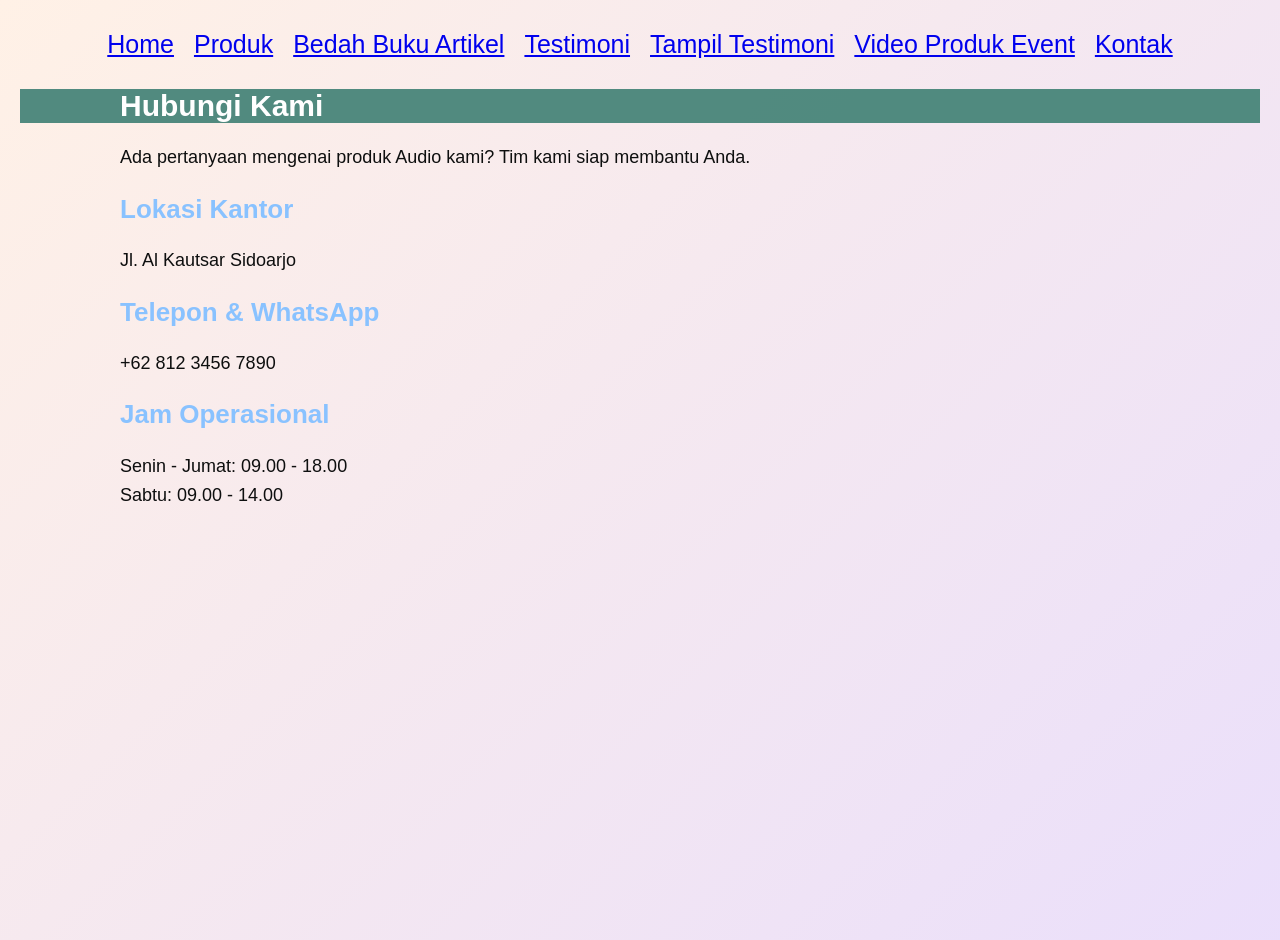
<file: Kontak.html>
<!DOCTYPE html>
<html lang="id">
<head>
<meta charset="UTF-8">
<meta name="viewport" content="width=device-width, initial-scale=1.0">
<title>Profile Usaha Buku Fatih</title>
<link rel ="stylesheet" href ="style.css"/>
<nav class="navbar">
  <ul>
    <li><a href="index.html">Home</a></li>
    <li><a href="produk.html">Produk</a></li>
    <li><a href="Bedah Buku Artikel.html">Bedah Buku Artikel</a></li>
    <li><a href="Testimoni.html">Testimoni</a></li>
    <li><a href="Tampil Testimoni.html">Tampil Testimoni</a></li>
    <li><a href="Vidio Produk Event.html">Video Produk Event</a></li>
    <li><a href="Kontak.html">Kontak</a></li>
      
  </ul>
</nav>
</head>
<body>
    <div class="contact-wrapper">
    <div class="contact-header">
        <h1>Hubungi Kami</h1>
        <p>Ada pertanyaan mengenai produk Audio kami? Tim kami siap membantu Anda.</p>
    </div>

    <div class="contact-grid">
        <div class="info-side">
            <div class="info-box">
                <i class="fas fa-location-dot"></i>
                <div>
                    <h2>Lokasi Kantor</h2>
                    <p>Jl. Al Kautsar Sidoarjo</p>
                </div>
            </div>

            <div class="info-box">
                <i class="fas fa-phone"></i>
                <div>
                    <h2>Telepon & WhatsApp</h2>
                    <p>+62 812 3456 7890</p>
                </div>
            </div>

            <div class="info-box">
                <i class="fas fa-clock"></i>
                <div>
                    <h2>Jam Operasional</h2>
                    <p>Senin - Jumat: 09.00 - 18.00<br>Sabtu: 09.00 - 14.00</p>
                </div>
            </div>


        </div>

    <div class="map-container">
        <iframe src="https://www.google.com/maps/embed?pb=!1m18!1m12!1m3!1d3957.1472856424264!2d112.6455903748651!3d-7.38754789262208!2m3!1f0!2f0!3f0!3m2!1i1024!2i768!4f13.1!3m3!1m2!1s0x2dd7e2f40676d005%3A0x26e010ff086e0f22!2sPesantren%20Al%20Kautsar%20Sidoarjo!5e0!3m2!1sid!2sid!4v1709360000000!5m2!1sid!2sid"width="100%" height="300" style="border:0;" allowfullscreen="" loading="lazy"></iframe>
    </div>
</div>
</body>
</file>
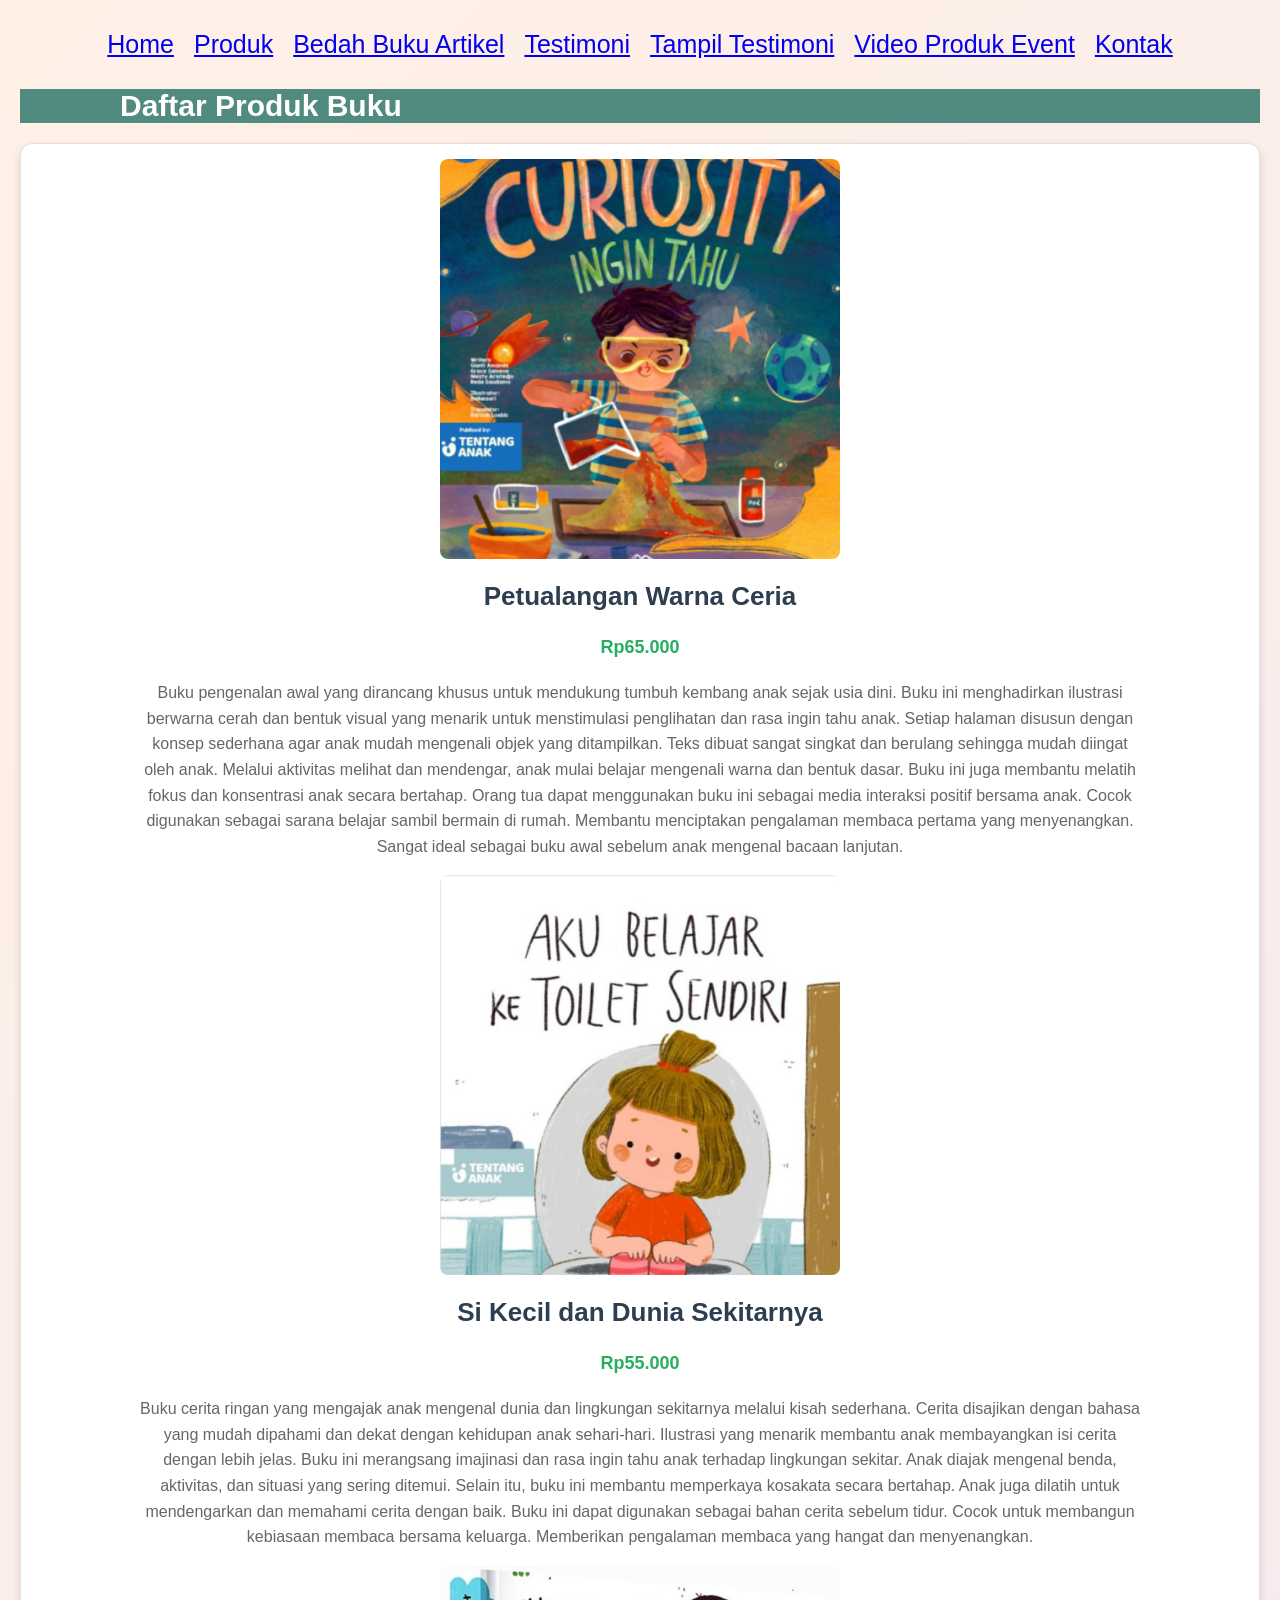
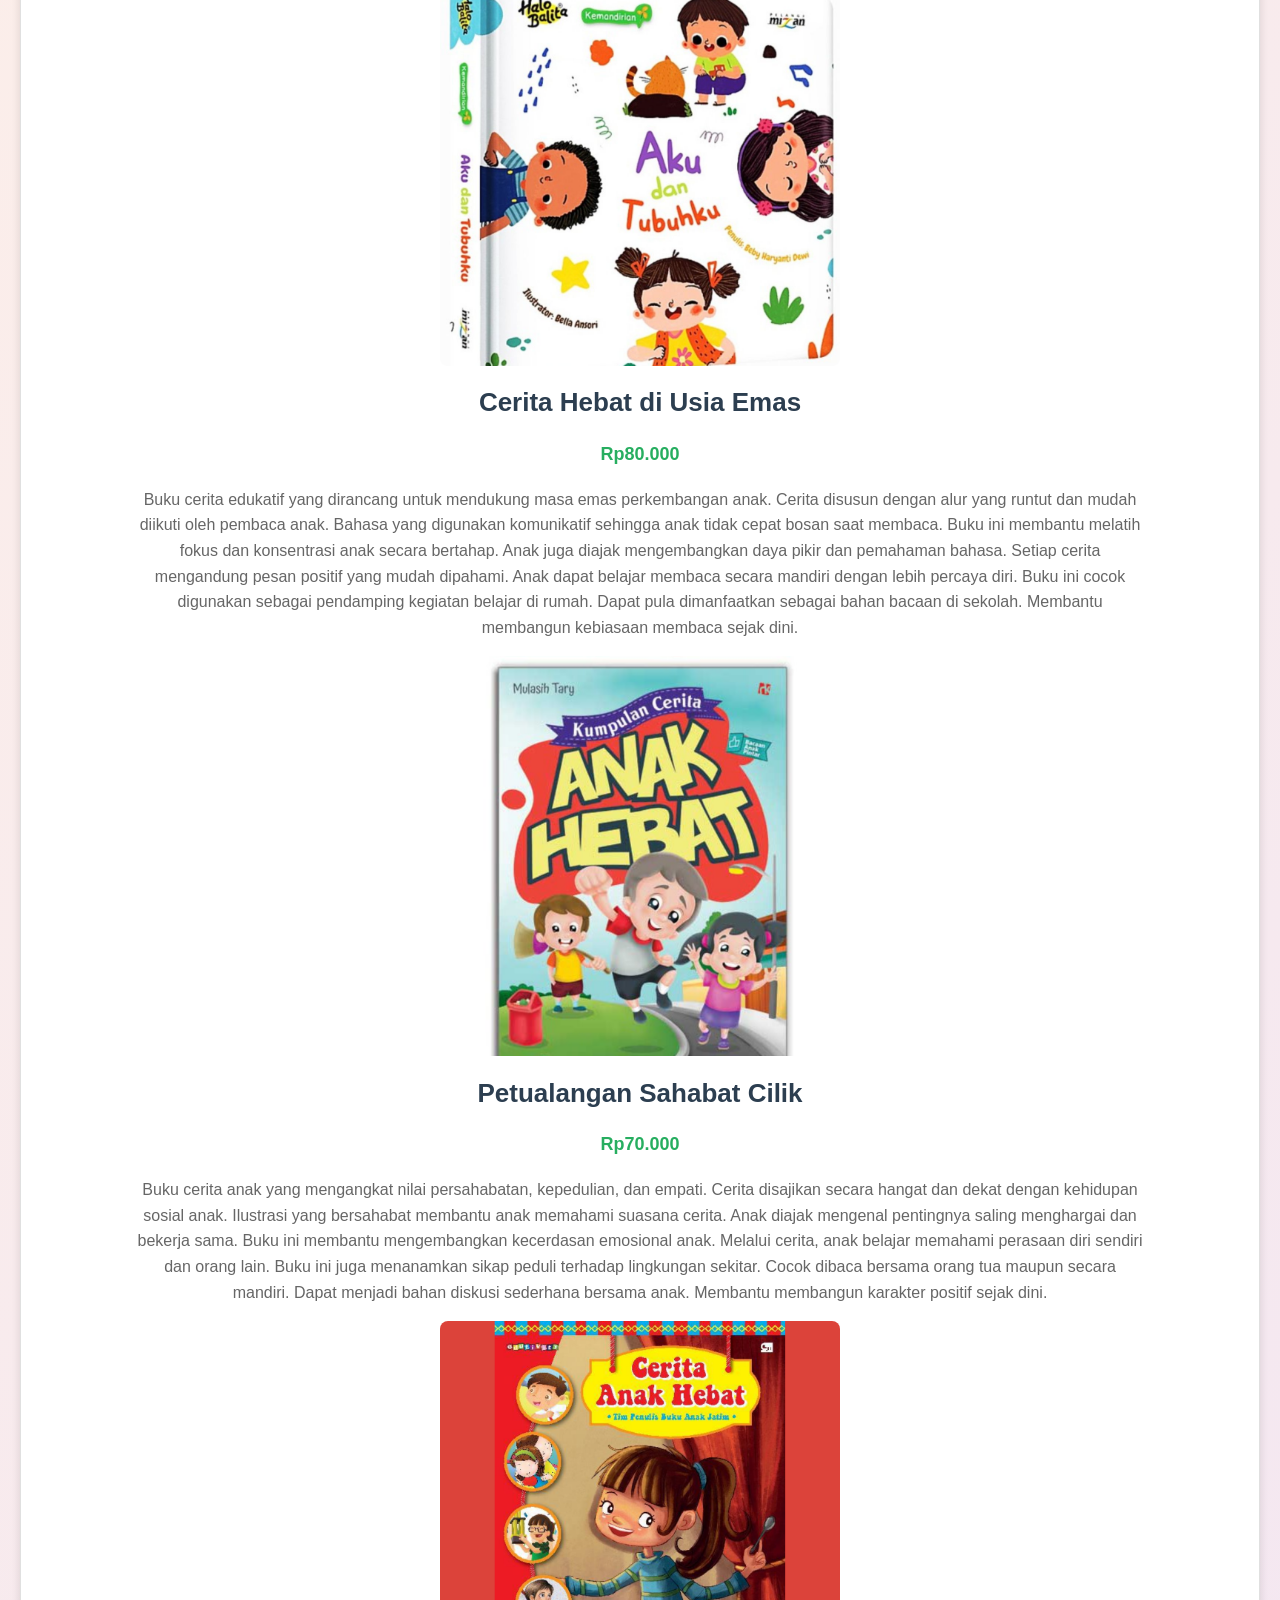
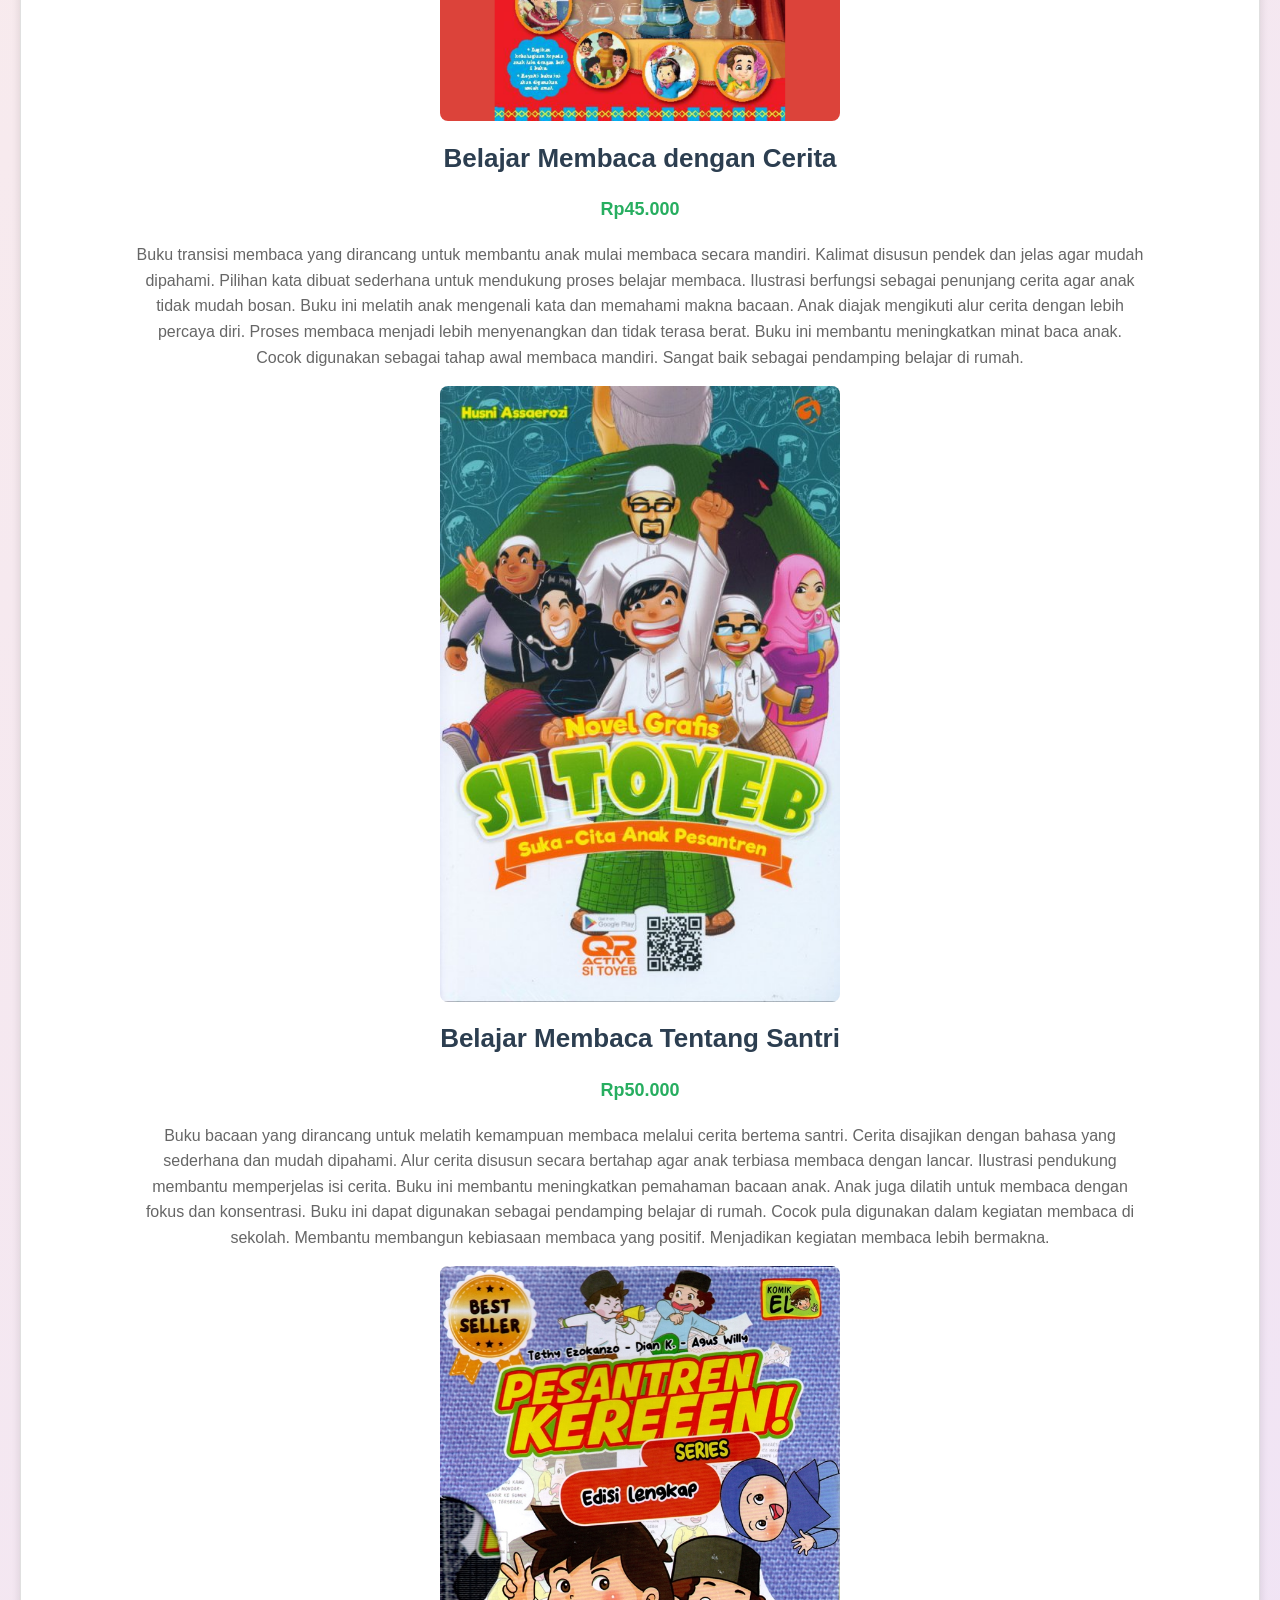
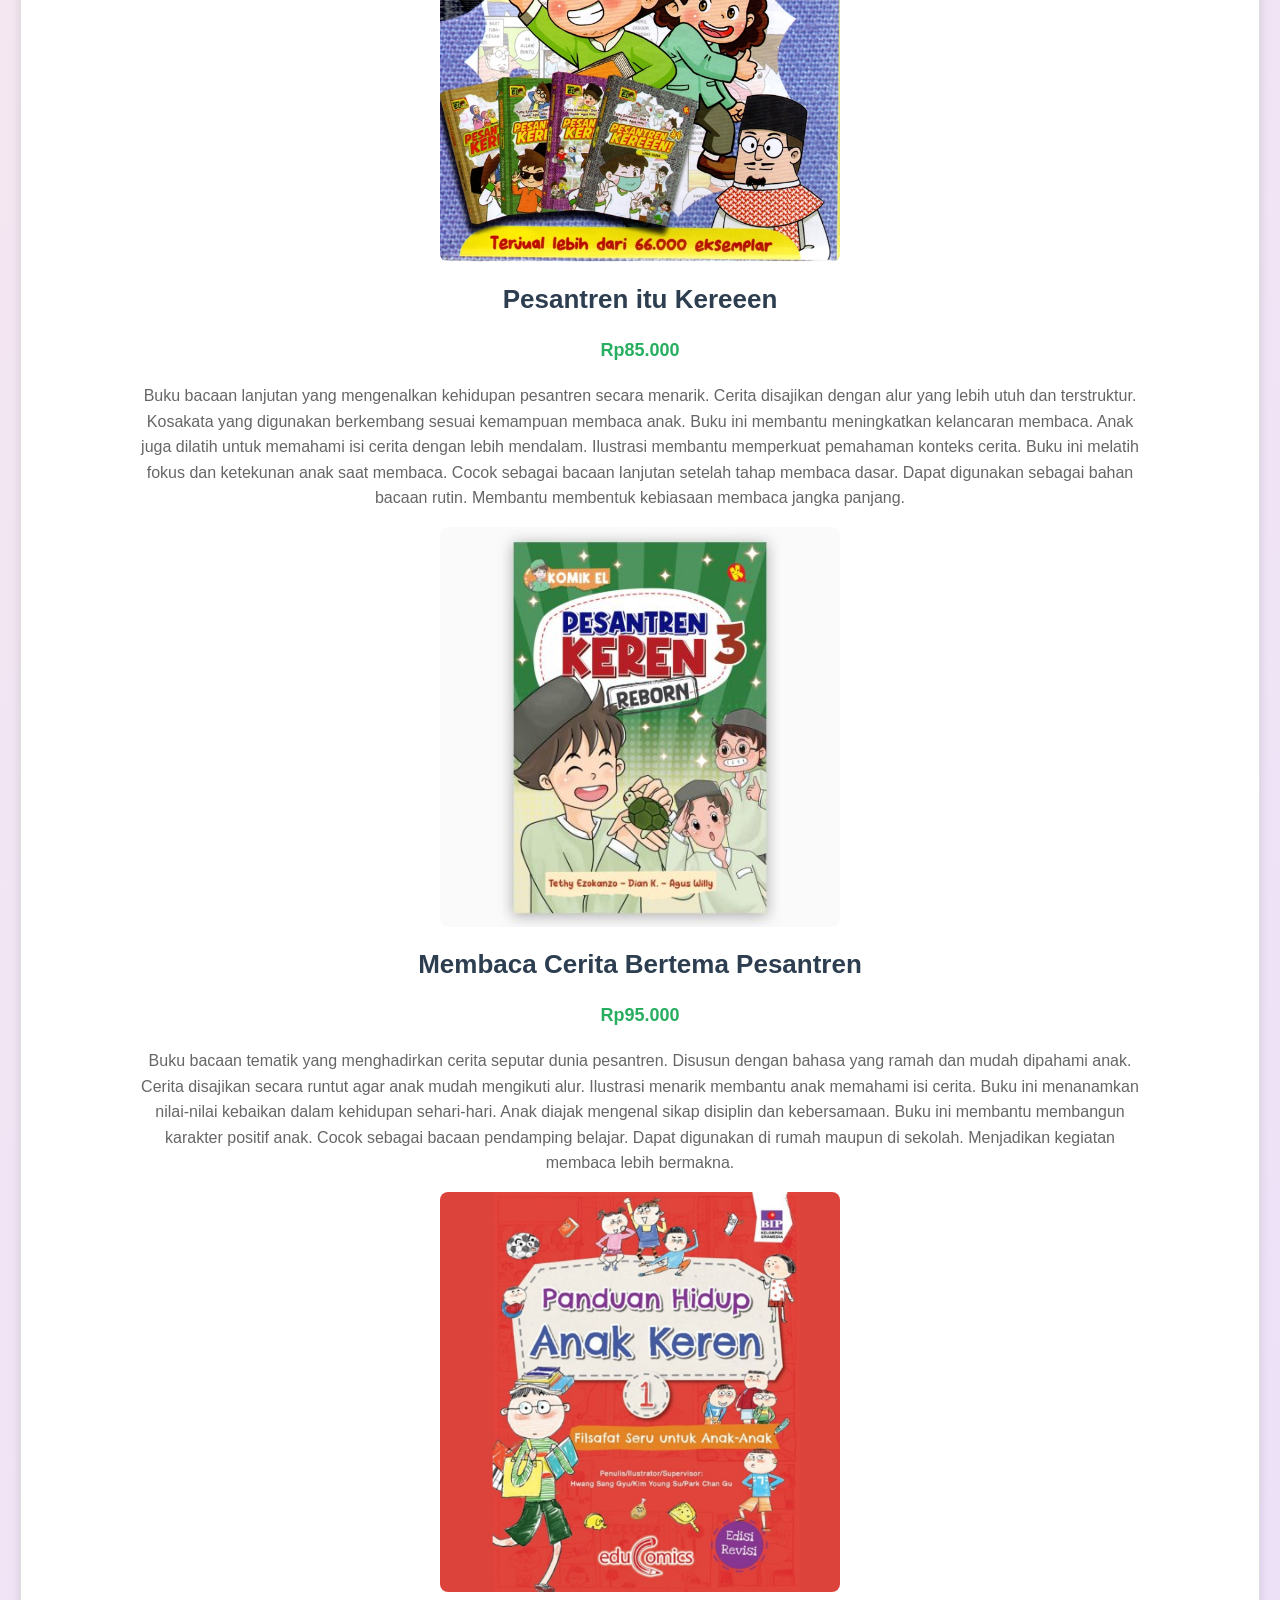
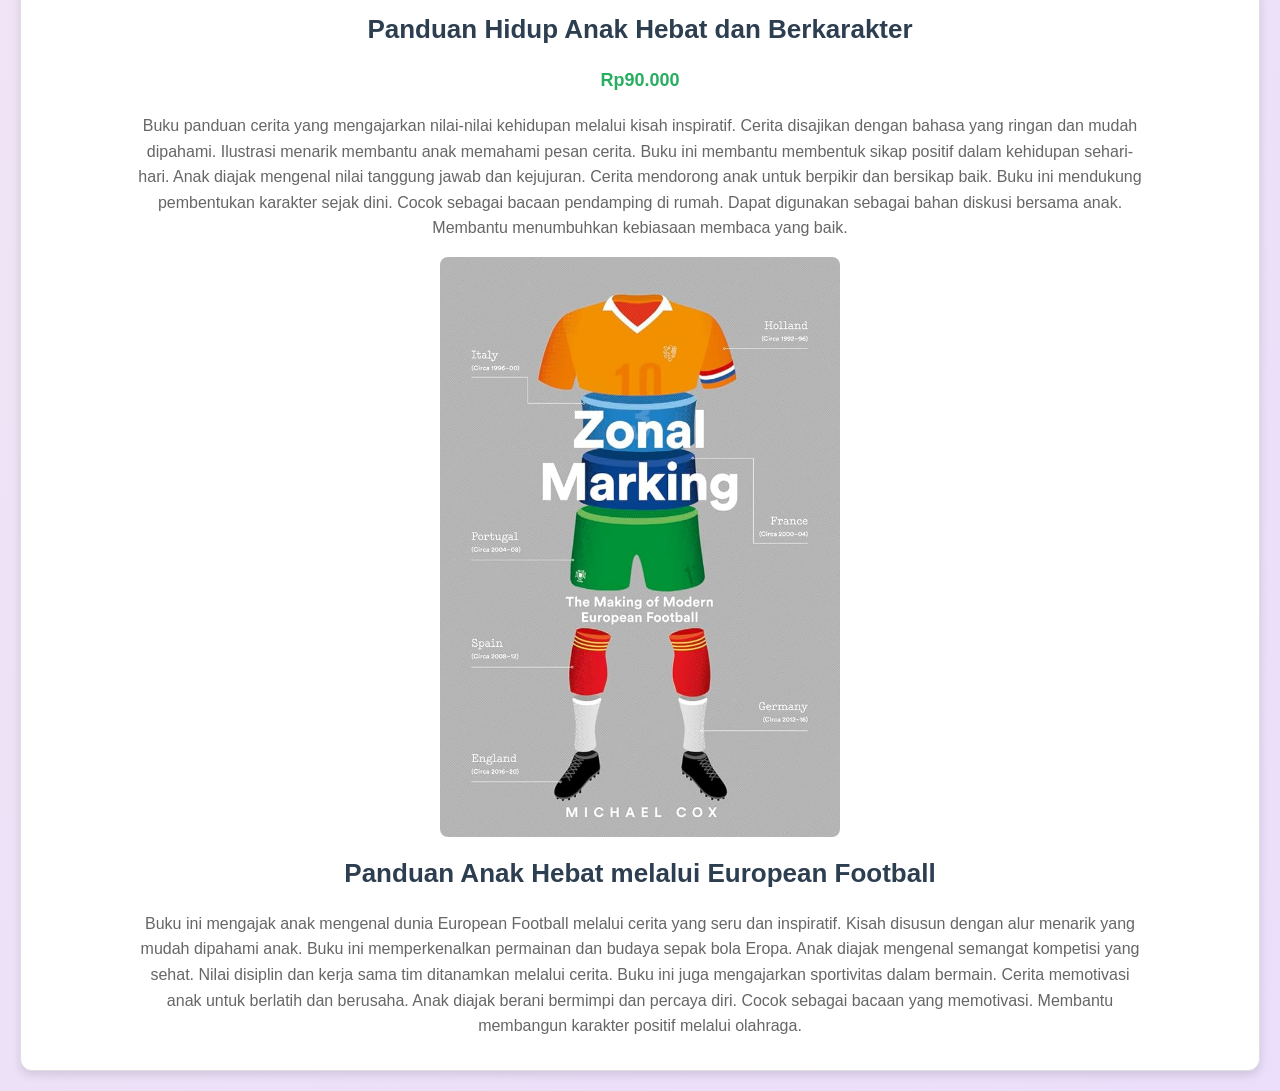
<file: produk.html>
<!DOCTYPE html>
<html lang="id">
<head>
<meta charset="UTF-8">
<meta name="viewport" content="width=device-width, initial-scale=1.0">
<title>Profile Usaha Buku Fatih</title>
<link rel ="stylesheet" href ="style.css"/>
<nav class="navbar">
  <ul>
    <li><a href="index.html">Home</a></li>
    <li><a href="produk.html">Produk</a></li>
    <li><a href="Bedah Buku Artikel.html">Bedah Buku Artikel</a></li>
    <li><a href="Testimoni.html">Testimoni</a></li>
    <li><a href="Tampil Testimoni.html">Tampil Testimoni</a></li>
    <li><a href="Vidio Produk Event.html">Video Produk Event</a></li>
    <li><a href="Kontak.html">Kontak</a></li>
      
  </ul>
</nav>
</head>
<body>

<h1>Daftar Produk Buku</h1>

<section class="daftar-produk">
<div class="produk">

<img src="Image/gambar umum.jpg" alt="buku 1"/>
<h2>Petualangan Warna Ceria</h2>
<p class="harga">Rp65.000</p>
<p class="deskripsi">
Buku pengenalan awal yang dirancang khusus untuk mendukung tumbuh kembang anak sejak usia dini. Buku ini menghadirkan ilustrasi berwarna cerah dan bentuk visual yang menarik untuk menstimulasi penglihatan dan rasa ingin tahu anak. Setiap halaman disusun dengan konsep sederhana agar anak mudah mengenali objek yang ditampilkan. Teks dibuat sangat singkat dan berulang sehingga mudah diingat oleh anak. Melalui aktivitas melihat dan mendengar, anak mulai belajar mengenali warna dan bentuk dasar. Buku ini juga membantu melatih fokus dan konsentrasi anak secara bertahap. Orang tua dapat menggunakan buku ini sebagai media interaksi positif bersama anak. Cocok digunakan sebagai sarana belajar sambil bermain di rumah. Membantu menciptakan pengalaman membaca pertama yang menyenangkan. Sangat ideal sebagai buku awal sebelum anak mengenal bacaan lanjutan.
</p>

<img src="Image/gambar buku anak 2.jpg" alt="book 2"/>
<h2>Si Kecil dan Dunia Sekitarnya</h2>
<p class="harga">Rp55.000</p>
<p class="deskripsi">
Buku cerita ringan yang mengajak anak mengenal dunia dan lingkungan sekitarnya melalui kisah sederhana. Cerita disajikan dengan bahasa yang mudah dipahami dan dekat dengan kehidupan anak sehari-hari. Ilustrasi yang menarik membantu anak membayangkan isi cerita dengan lebih jelas. Buku ini merangsang imajinasi dan rasa ingin tahu anak terhadap lingkungan sekitar. Anak diajak mengenal benda, aktivitas, dan situasi yang sering ditemui. Selain itu, buku ini membantu memperkaya kosakata secara bertahap. Anak juga dilatih untuk mendengarkan dan memahami cerita dengan baik. Buku ini dapat digunakan sebagai bahan cerita sebelum tidur. Cocok untuk membangun kebiasaan membaca bersama keluarga. Memberikan pengalaman membaca yang hangat dan menyenangkan.
</p>

<img src="Image/gambar buku anak 3.jpg" alt="book 3"/>
<h2>Cerita Hebat di Usia Emas</h2>
<p class="harga">Rp80.000</p>
<p class="deskripsi">
Buku cerita edukatif yang dirancang untuk mendukung masa emas perkembangan anak. Cerita disusun dengan alur yang runtut dan mudah diikuti oleh pembaca anak. Bahasa yang digunakan komunikatif sehingga anak tidak cepat bosan saat membaca. Buku ini membantu melatih fokus dan konsentrasi anak secara bertahap. Anak juga diajak mengembangkan daya pikir dan pemahaman bahasa. Setiap cerita mengandung pesan positif yang mudah dipahami. Anak dapat belajar membaca secara mandiri dengan lebih percaya diri. Buku ini cocok digunakan sebagai pendamping kegiatan belajar di rumah. Dapat pula dimanfaatkan sebagai bahan bacaan di sekolah. Membantu membangun kebiasaan membaca sejak dini.
</p>

<img src="Image/Buku Gambar Anak 4.png" alt="book 4"/>
<h2>Petualangan Sahabat Cilik</h2>
<p class="harga">Rp70.000</p>
<p class="deskripsi">
Buku cerita anak yang mengangkat nilai persahabatan, kepedulian, dan empati. Cerita disajikan secara hangat dan dekat dengan kehidupan sosial anak. Ilustrasi yang bersahabat membantu anak memahami suasana cerita. Anak diajak mengenal pentingnya saling menghargai dan bekerja sama. Buku ini membantu mengembangkan kecerdasan emosional anak. Melalui cerita, anak belajar memahami perasaan diri sendiri dan orang lain. Buku ini juga menanamkan sikap peduli terhadap lingkungan sekitar. Cocok dibaca bersama orang tua maupun secara mandiri. Dapat menjadi bahan diskusi sederhana bersama anak. Membantu membangun karakter positif sejak dini.
</p>

<img src="Image/Buku Gambar Anak 5.png" alt="book 5"/>
<h2>Belajar Membaca dengan Cerita</h2>
<p class="harga">Rp45.000</p>
<p class="deskripsi">
Buku transisi membaca yang dirancang untuk membantu anak mulai membaca secara mandiri. Kalimat disusun pendek dan jelas agar mudah dipahami. Pilihan kata dibuat sederhana untuk mendukung proses belajar membaca. Ilustrasi berfungsi sebagai penunjang cerita agar anak tidak mudah bosan. Buku ini melatih anak mengenali kata dan memahami makna bacaan. Anak diajak mengikuti alur cerita dengan lebih percaya diri. Proses membaca menjadi lebih menyenangkan dan tidak terasa berat. Buku ini membantu meningkatkan minat baca anak. Cocok digunakan sebagai tahap awal membaca mandiri. Sangat baik sebagai pendamping belajar di rumah.
</p>

<img src="Image/Buku Santri 8.jpg" alt="book 6"/>
<h2>Belajar Membaca Tentang Santri</h2>
<p class="harga">Rp50.000</p>
<p class="deskripsi">
Buku bacaan yang dirancang untuk melatih kemampuan membaca melalui cerita bertema santri. Cerita disajikan dengan bahasa yang sederhana dan mudah dipahami. Alur cerita disusun secara bertahap agar anak terbiasa membaca dengan lancar. Ilustrasi pendukung membantu memperjelas isi cerita. Buku ini membantu meningkatkan pemahaman bacaan anak. Anak juga dilatih untuk membaca dengan fokus dan konsentrasi. Buku ini dapat digunakan sebagai pendamping belajar di rumah. Cocok pula digunakan dalam kegiatan membaca di sekolah. Membantu membangun kebiasaan membaca yang positif. Menjadikan kegiatan membaca lebih bermakna.
</p>

<img src="Image/Buku Keren Santri 10.jpg" alt="book 7"/>
<h2>Pesantren itu Kereeen</h2>
<p class="harga">Rp85.000</p>
<p class="deskripsi">
Buku bacaan lanjutan yang mengenalkan kehidupan pesantren secara menarik. Cerita disajikan dengan alur yang lebih utuh dan terstruktur. Kosakata yang digunakan berkembang sesuai kemampuan membaca anak. Buku ini membantu meningkatkan kelancaran membaca. Anak juga dilatih untuk memahami isi cerita dengan lebih mendalam. Ilustrasi membantu memperkuat pemahaman konteks cerita. Buku ini melatih fokus dan ketekunan anak saat membaca. Cocok sebagai bacaan lanjutan setelah tahap membaca dasar. Dapat digunakan sebagai bahan bacaan rutin. Membantu membentuk kebiasaan membaca jangka panjang.
</p>

<img src="Image/Buku Pesantren keren 9.jpg" alt="book 8"/>
<h2>Membaca Cerita Bertema Pesantren</h2>
<p class="harga">Rp95.000</p>
<p class="deskripsi">
Buku bacaan tematik yang menghadirkan cerita seputar dunia pesantren. Disusun dengan bahasa yang ramah dan mudah dipahami anak. Cerita disajikan secara runtut agar anak mudah mengikuti alur. Ilustrasi menarik membantu anak memahami isi cerita. Buku ini menanamkan nilai-nilai kebaikan dalam kehidupan sehari-hari. Anak diajak mengenal sikap disiplin dan kebersamaan. Buku ini membantu membangun karakter positif anak. Cocok sebagai bacaan pendamping belajar. Dapat digunakan di rumah maupun di sekolah. Menjadikan kegiatan membaca lebih bermakna.
</p>

<img src="Image/gambar buku anak.jpg" alt="book 9"/>
<h2>Panduan Hidup Anak Hebat dan Berkarakter</h2>
<p class="harga">Rp90.000</p>
<p class="deskripsi">
Buku panduan cerita yang mengajarkan nilai-nilai kehidupan melalui kisah inspiratif. Cerita disajikan dengan bahasa yang ringan dan mudah dipahami. Ilustrasi menarik membantu anak memahami pesan cerita. Buku ini membantu membentuk sikap positif dalam kehidupan sehari-hari. Anak diajak mengenal nilai tanggung jawab dan kejujuran. Cerita mendorong anak untuk berpikir dan bersikap baik. Buku ini mendukung pembentukan karakter sejak dini. Cocok sebagai bacaan pendamping di rumah. Dapat digunakan sebagai bahan diskusi bersama anak. Membantu menumbuhkan kebiasaan membaca yang baik.
</p>

<img src="Image/Buku menarik.jpg" alt="book 10"/>
<h2>Panduan Anak Hebat melalui European Football</h2>
<p class="deskripsi">
Buku ini mengajak anak mengenal dunia European Football melalui cerita yang seru dan inspiratif. Kisah disusun dengan alur menarik yang mudah dipahami anak. Buku ini memperkenalkan permainan dan budaya sepak bola Eropa. Anak diajak mengenal semangat kompetisi yang sehat. Nilai disiplin dan kerja sama tim ditanamkan melalui cerita. Buku ini juga mengajarkan sportivitas dalam bermain. Cerita memotivasi anak untuk berlatih dan berusaha. Anak diajak berani bermimpi dan percaya diri. Cocok sebagai bacaan yang memotivasi. Membantu membangun karakter positif melalui olahraga.
</p>


</div>
</section>

</body>
</html>
</file>
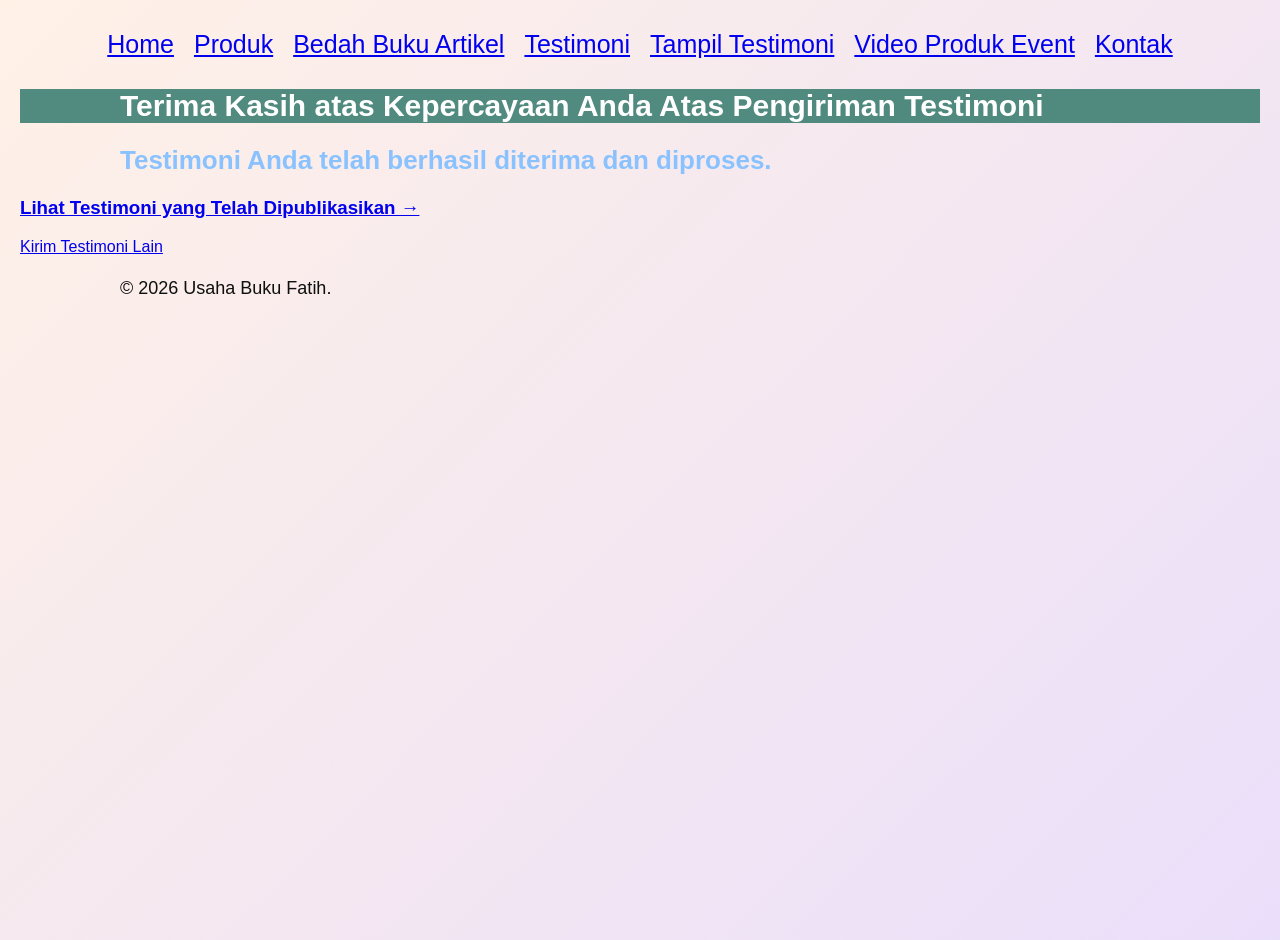
<file: Proses Testimoni.html>
<!DOCTYPE html>
<html lang="id">
<head>
<meta charset="UTF-8">
<meta name="viewport" content="width=device-width, initial-scale=1.0">
<title>Profile Usaha Buku Fatih</title>
<link rel ="stylesheet" href ="style.css"/>
<nav class="navbar">
  <ul>
    <li><a href="index.html">Home</a></li>
    <li><a href="produk.html">Produk</a></li>
    <li><a href="Bedah Buku Artikel.html">Bedah Buku Artikel</a></li>
    <li><a href="Testimoni.html">Testimoni</a></li>
    <li><a href="Tampil Testimoni.html">Tampil Testimoni</a></li>
    <li><a href="Vidio Produk Event.html">Video Produk Event</a></li>
    <li><a href="Kontak.html">Kontak</a></li>
      
  </ul>
</nav>
</head>
<body>
<main class="konfirmasi"></main>
<h1>Terima Kasih atas Kepercayaan Anda Atas Pengiriman Testimoni</h1>
<h2>Testimoni Anda telah berhasil diterima dan diproses.</h2>
<h3><a href="Tampil Testimoni.html">Lihat Testimoni yang Telah Dipublikasikan →</a></h3>
        <section class="testimoni-terkirim"></section>
        <a href="Testimoni.html">Kirim Testimoni Lain</a>
</main>
<footer>
<p>&copy; 2026 Usaha Buku Fatih.</p>
</footer>
</body>
</file>
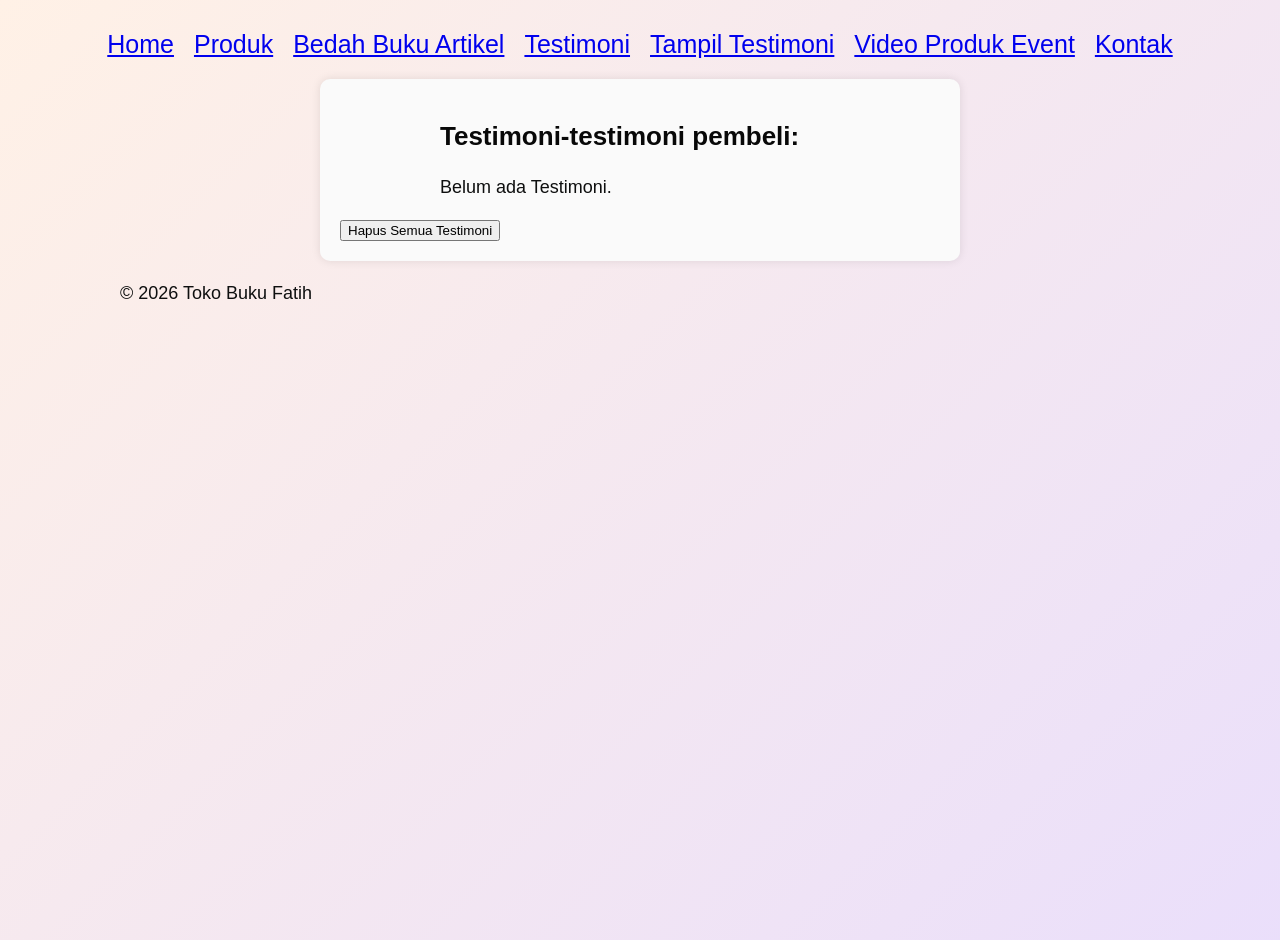
<file: Tampil Testimoni.html>
<!DOCTYPE html>
<html lang="id">
<head>
<meta charset="UTF-8">
<meta name="viewport" content="width=device-width, initial-scale=1.0">
<title>Profile Usaha Buku Fatih</title>
<link rel ="stylesheet" href ="style.css"/>
<nav class="navbar">
  <ul>
    <li><a href="index.html">Home</a></li>
    <li><a href="produk.html">Produk</a></li>
    <li><a href="Bedah Buku Artikel.html">Bedah Buku Artikel</a></li>
    <li><a href="Testimoni.html">Testimoni</a></li>
    <li><a href="Tampil Testimoni.html">Tampil Testimoni</a></li>
    <li><a href="Vidio Produk Event.html">Video Produk Event</a></li>
    <li><a href="Kontak.html">Kontak</a></li>
      
  </ul>
</nav>
</head>
<body>
    <main class="formulir">
        <h2>Testimoni-testimoni pembeli:</h2>
        <div id="daftarTestimoni"></div>
        <button id="hapusSemua">Hapus Semua Testimoni</button>
    </div>
    <section>
    <div id="daftarTestimoniSection"></div>
    </section>
</main> 
<footer> 
  <p>&copy; 2026 Toko Buku Fatih </p>
</footer>
<script> 
  const container =
  document.getElementById('daftarTestimoni');
  const testimonilist = JSON.parse(localStorage.getItem('testimonilist')) || [];
  if (testimonilist.length === 0) 
  {container.innerHTML = '<p>Belum ada Testimoni.</p>';} else {
    testimonilist.forEach((t,i) => { 
      const el = document.createElement('div');
      el.className = 'testimoni-box';
      el.innerHTML = 
      `<p><strong>Nama:</strong> ${t.nama}</p>
      <p><strong>Email:</strong> ${t.email}</p>
      <p><strong>Pesan:</strong> ${t.pesan}</p>`;      
      container.appendChild(el);
    });
  }
    document.getElementById('hapusSemua').addEventListener('click', function() {
      const konfirmasi = confirm('Apakah Anda yakin ingin menghapus semua testimoni?');
        if (konfirmasi) {
            localStorage.removeItem('testimonilist');
            location.reload();
        }
    });
    </script>
</body>
</file>
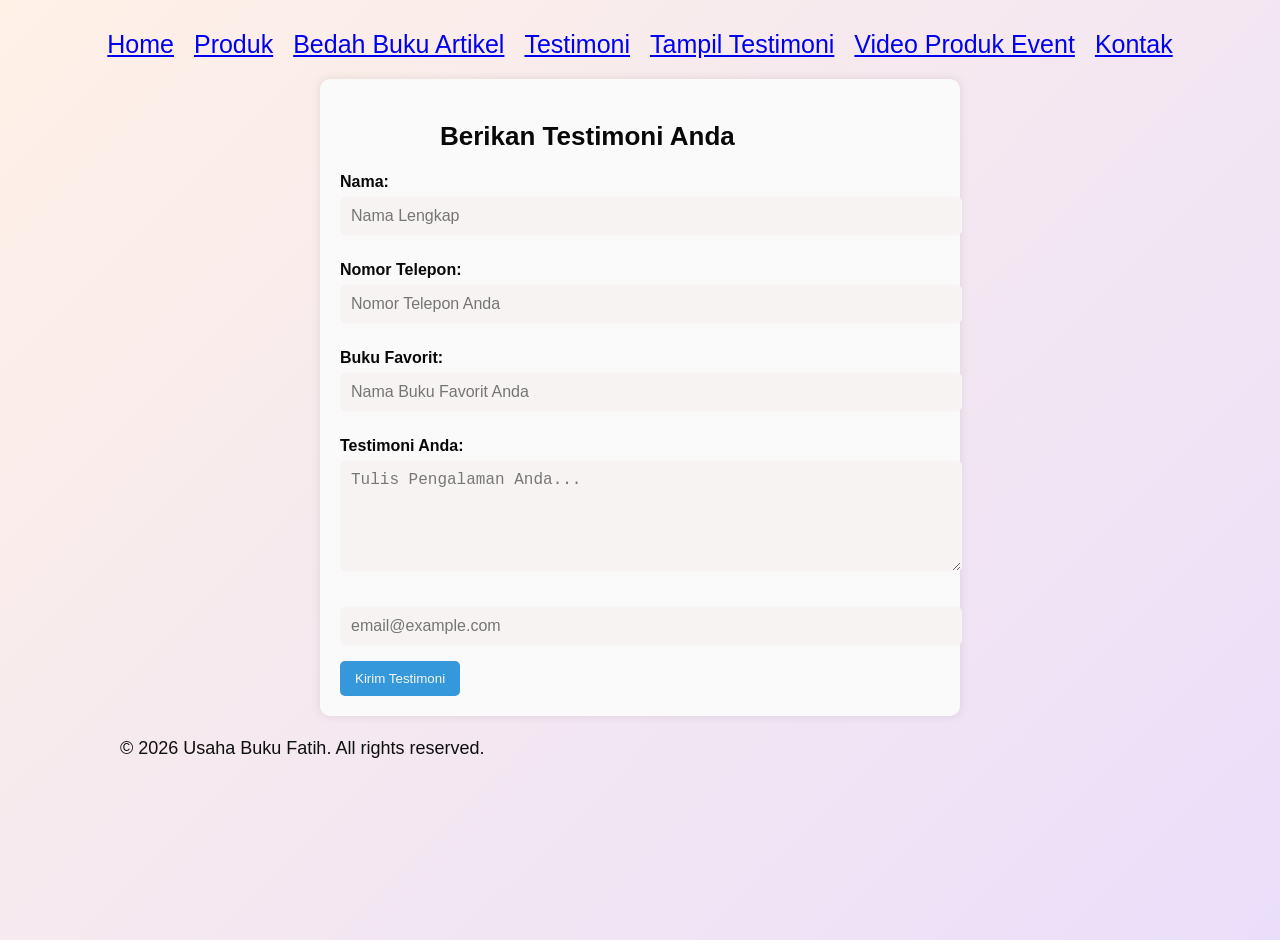
<file: Testimoni.html>
<!DOCTYPE html>
<html lang="id">
<head>
<meta charset="UTF-8">
<meta name="viewport" content="width=device-width, initial-scale=1.0">
<title>Profile Usaha Buku Fatih</title>
<link rel ="stylesheet" href ="style.css"/>
<nav class="navbar">
  <ul>
    <li><a href="index.html">Home</a></li>
    <li><a href="produk.html">Produk</a></li>
    <li><a href="Bedah Buku Artikel.html">Bedah Buku Artikel</a></li>
    <li><a href="Testimoni.html">Testimoni</a></li>
    <li><a href="Tampil Testimoni.html">Tampil Testimoni</a></li>
    <li><a href="Vidio Produk Event.html">Video Produk Event</a></li>
    <li><a href="Kontak.html">Kontak</a></li>
      
  </ul>
</nav>
</head>
<body>
<main class="formulir">
    <h2>Berikan Testimoni Anda</h2>
    <form id="formtestimoni">
    <label for="nama">Nama:</label>
    <input type="text" id="nama" name="nama" 
    required placeholder="Nama Lengkap">

      <label for="nomer">Nomor Telepon:</label>
    <input type="text" id="nomer" name="nomer" 
    required placeholder="Nomor Telepon Anda">

     <label for="buku favorit">Buku Favorit:</label>
    <input type="text" id="buku-favorit" name="buku-favorit" 
    required placeholder="Nama Buku Favorit Anda">

      <label for="pesan">Testimoni Anda:</label>
    <textarea id="pesan" name="pesan" 
    required placeholder="Tulis Pengalaman Anda..."rows="5"></textarea>

    <label for="email" id="email" name="email" 
    required placeholder="email@example.com">
    <input type="email" id="email" name="email"
     required placeholder="email@example.com">


    <button type="submit">Kirim Testimoni</button>
    </form>
</main>
<footer>
    <p>&copy; 2026 Usaha Buku Fatih. All rights reserved.</p>
</footer>
<script>
  document.getElementById('formtestimoni').addEventListener('submit', function(e) {
    e.preventDefault();
    const nama = document.getElementById('nama').value;
    const nomer = document.getElementById('nomer').value;
    const bukuFavorit = document.getElementById('buku-favorit').value;
    const pesan = document.getElementById('pesan').value;
    const email = document.getElementById('email').value;

    const dataBaru = { nama, nomer, bukuFavorit, pesan, email };
    //Ambil list dari localstorage const testimoonilist  = 
    let testimonilist = JSON.parse(localStorage.getItem('testimonilist')) || [];
    testimonilist.push(dataBaru);
    localStorage.setItem('testimonilist', JSON.stringify(testimonilist));

    // Tambahkan testimoni baru testimoniList.push(DataBaru);
    // Simpan kembali ke localStorage LocaLStorage.setItem('testimoniList',JSON.stringify(testimoniLiat));
    //Arahkan ke halaman konfirmasi window.location.href = 'Proses Testimoni.html';
    window.location.href = 'Proses Testimoni.html';
  });
  </script>
</file>
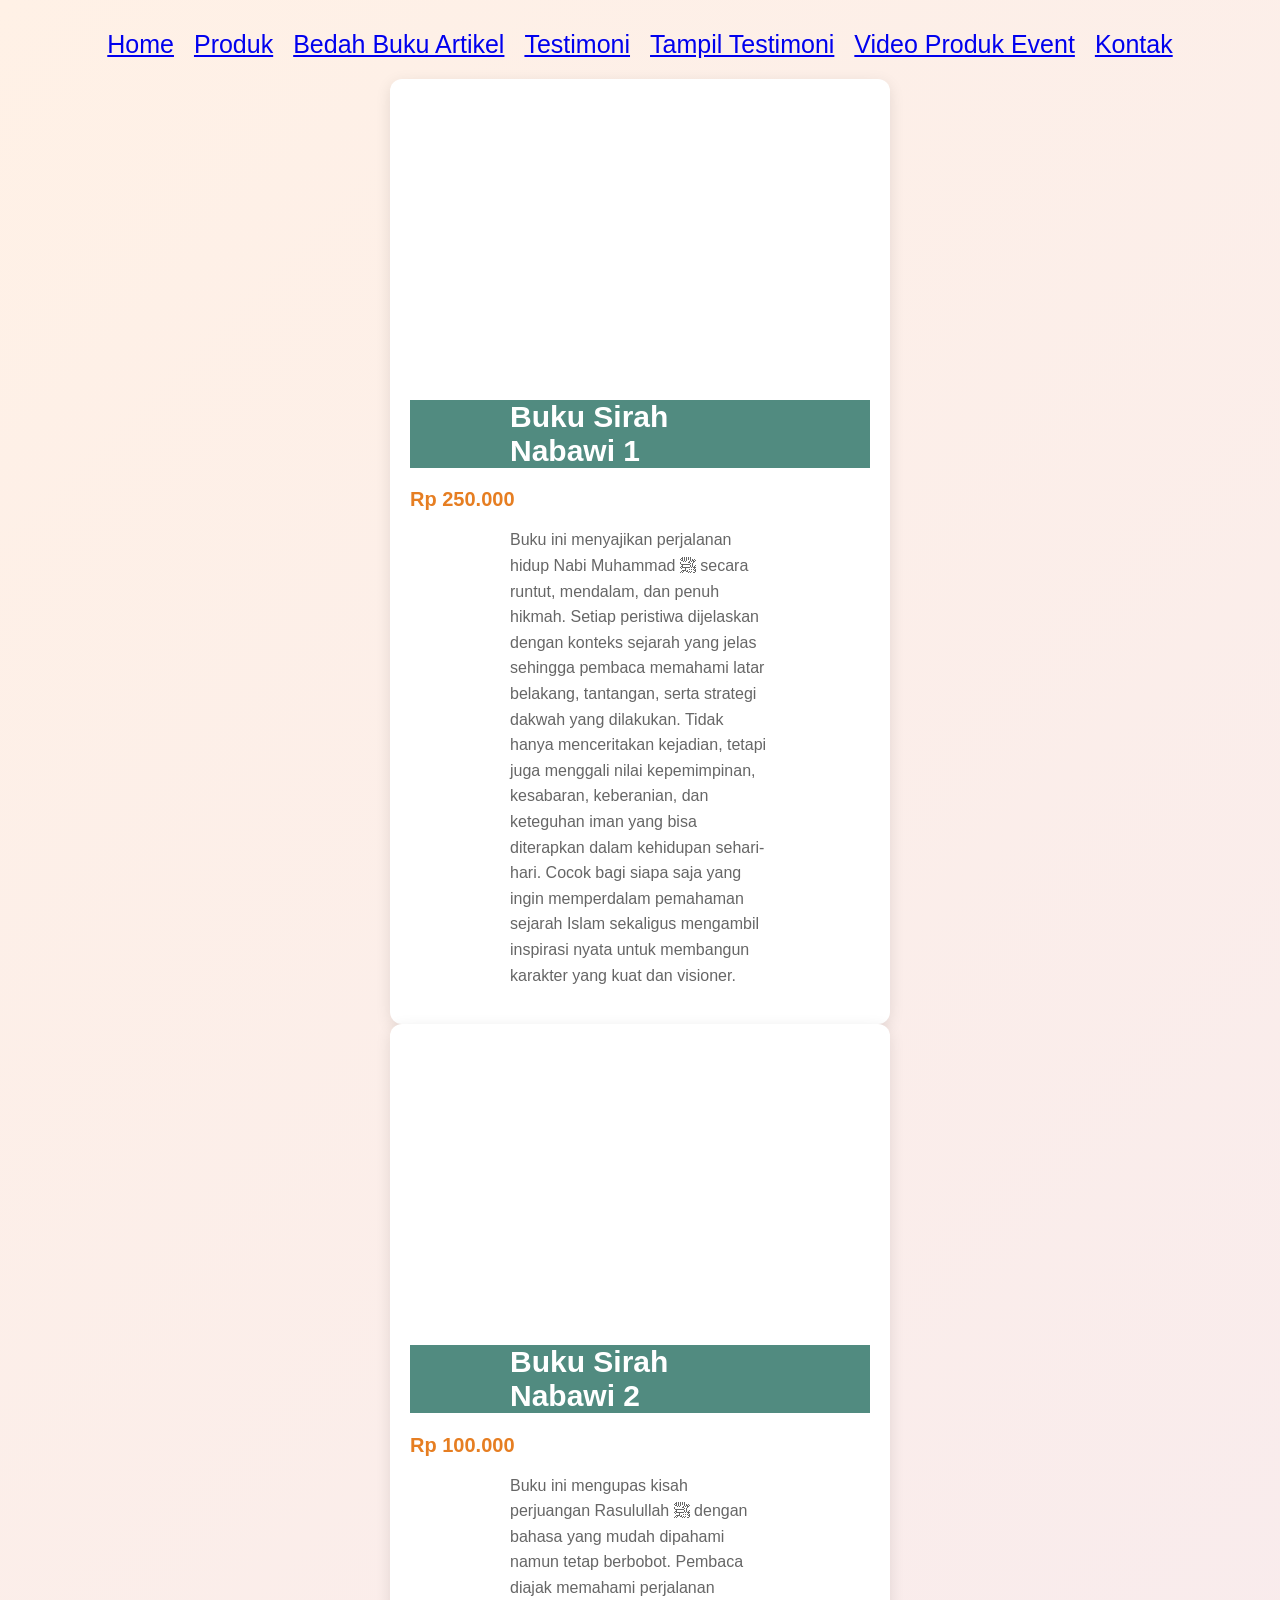
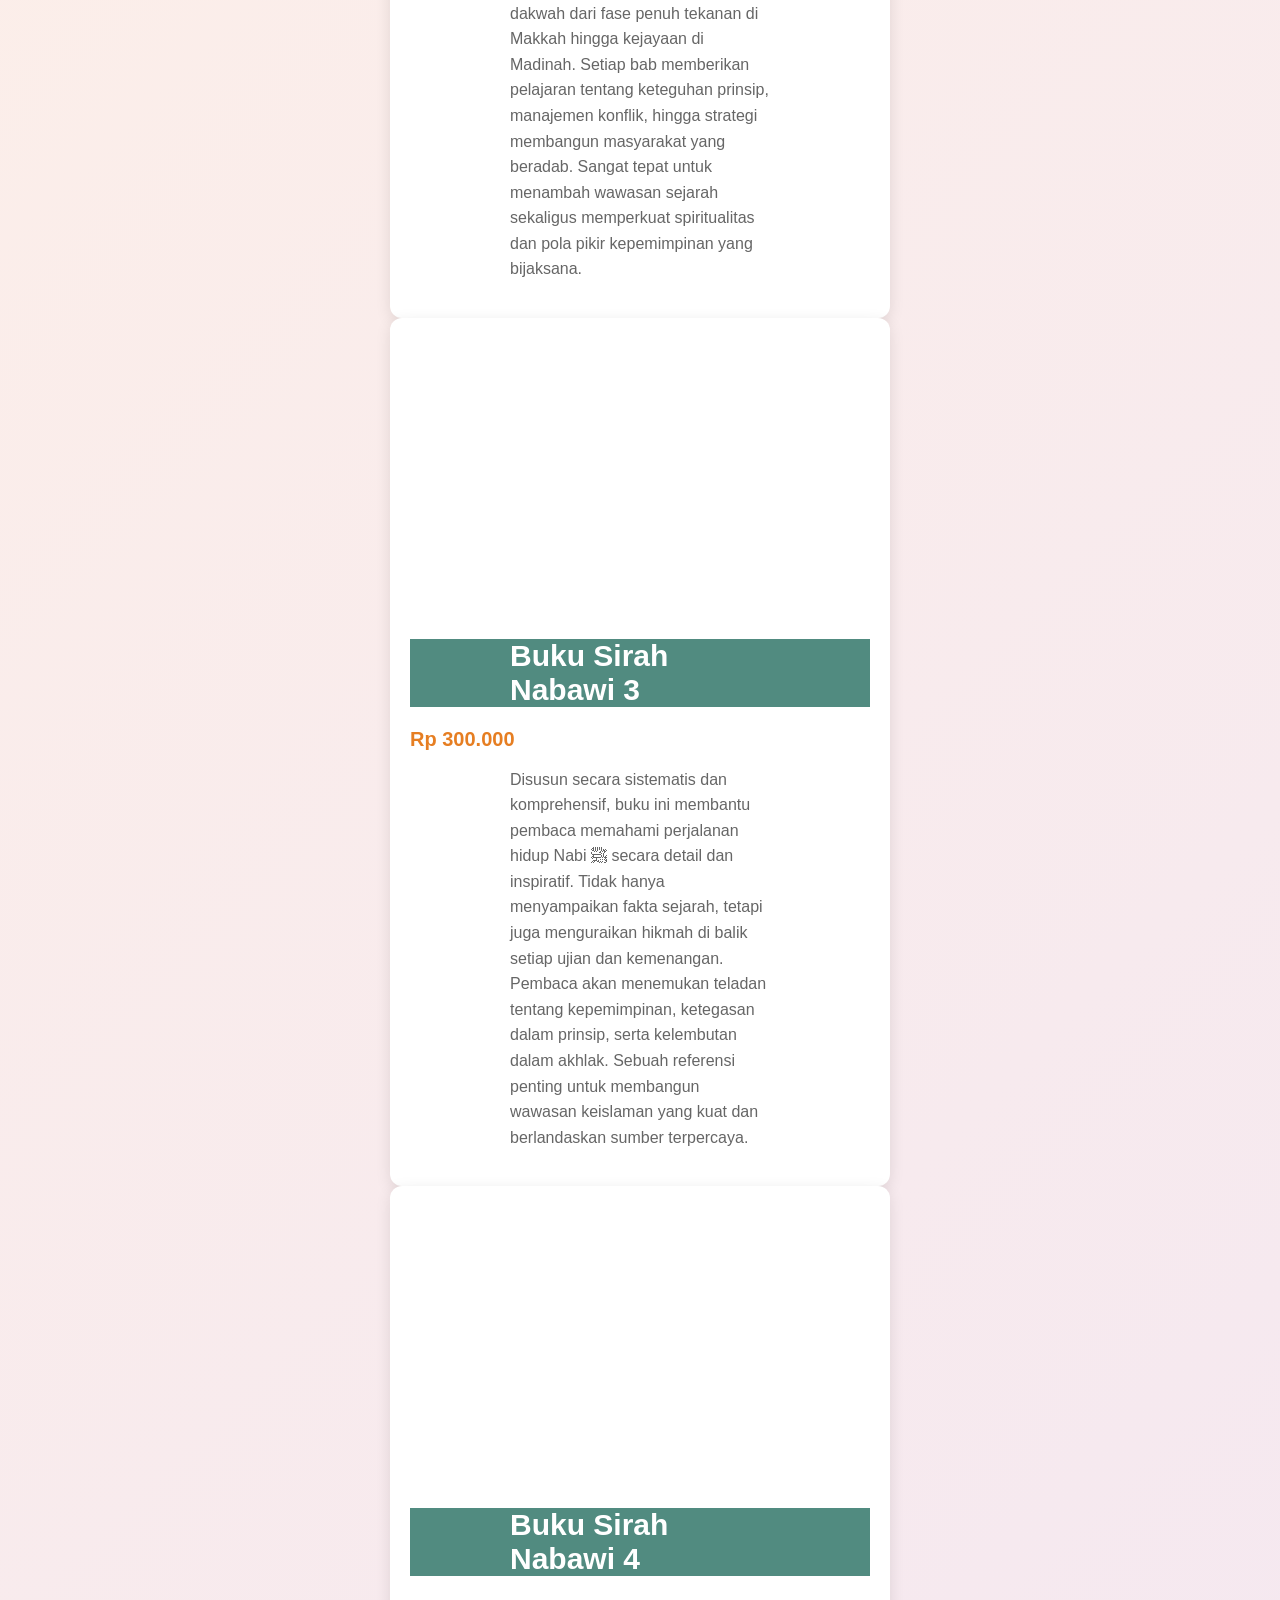
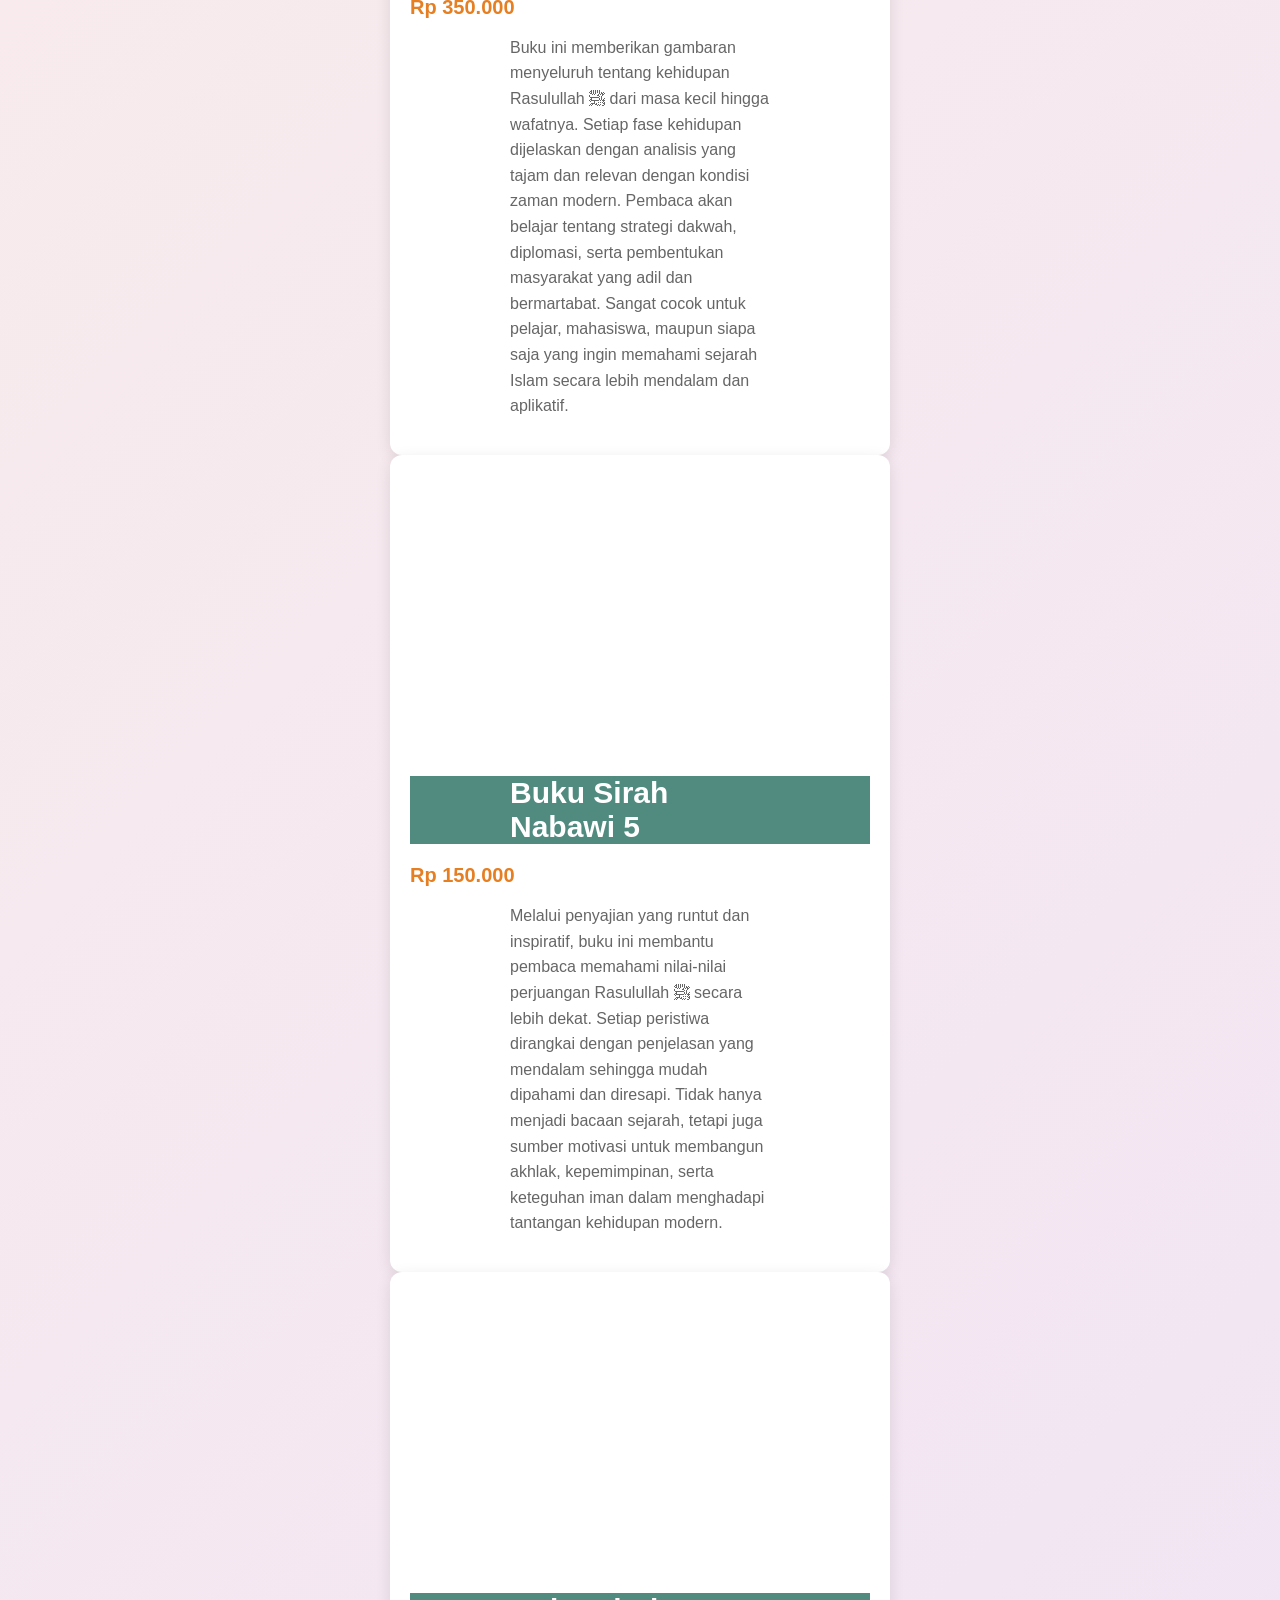
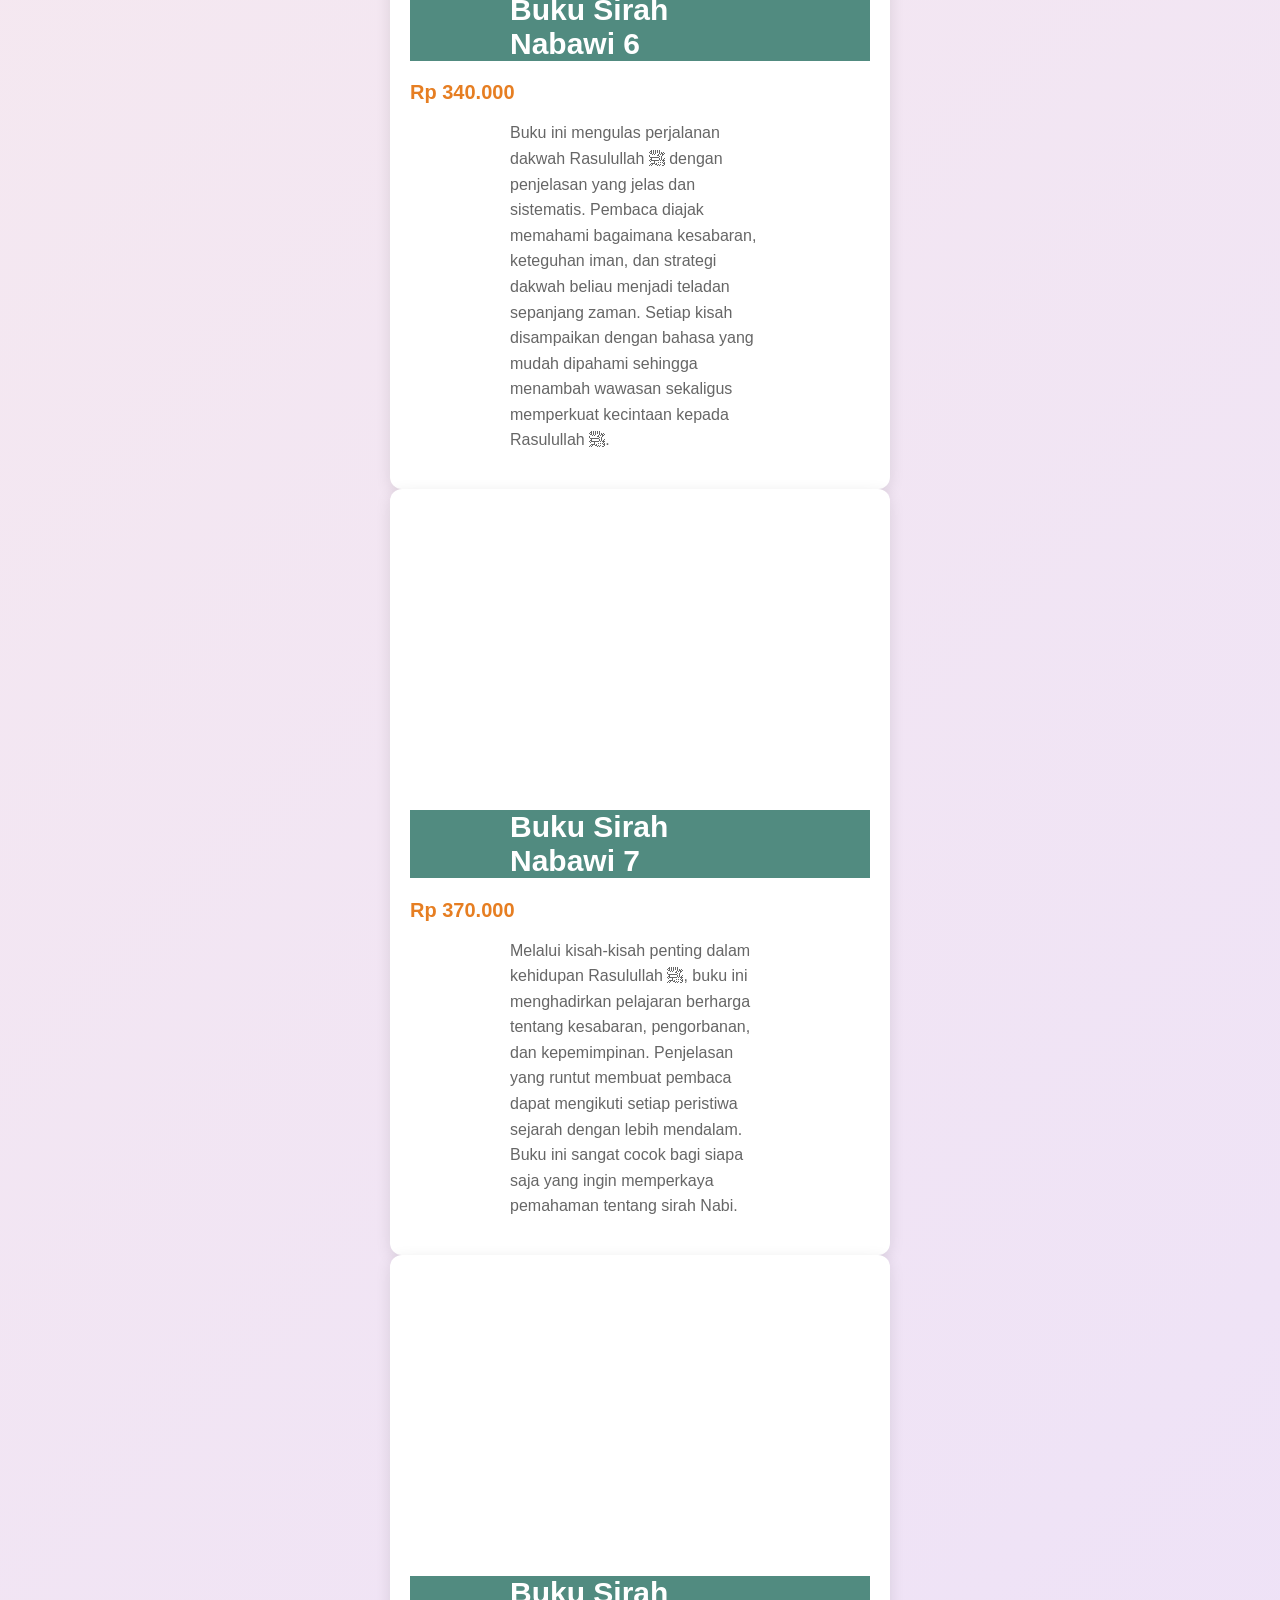
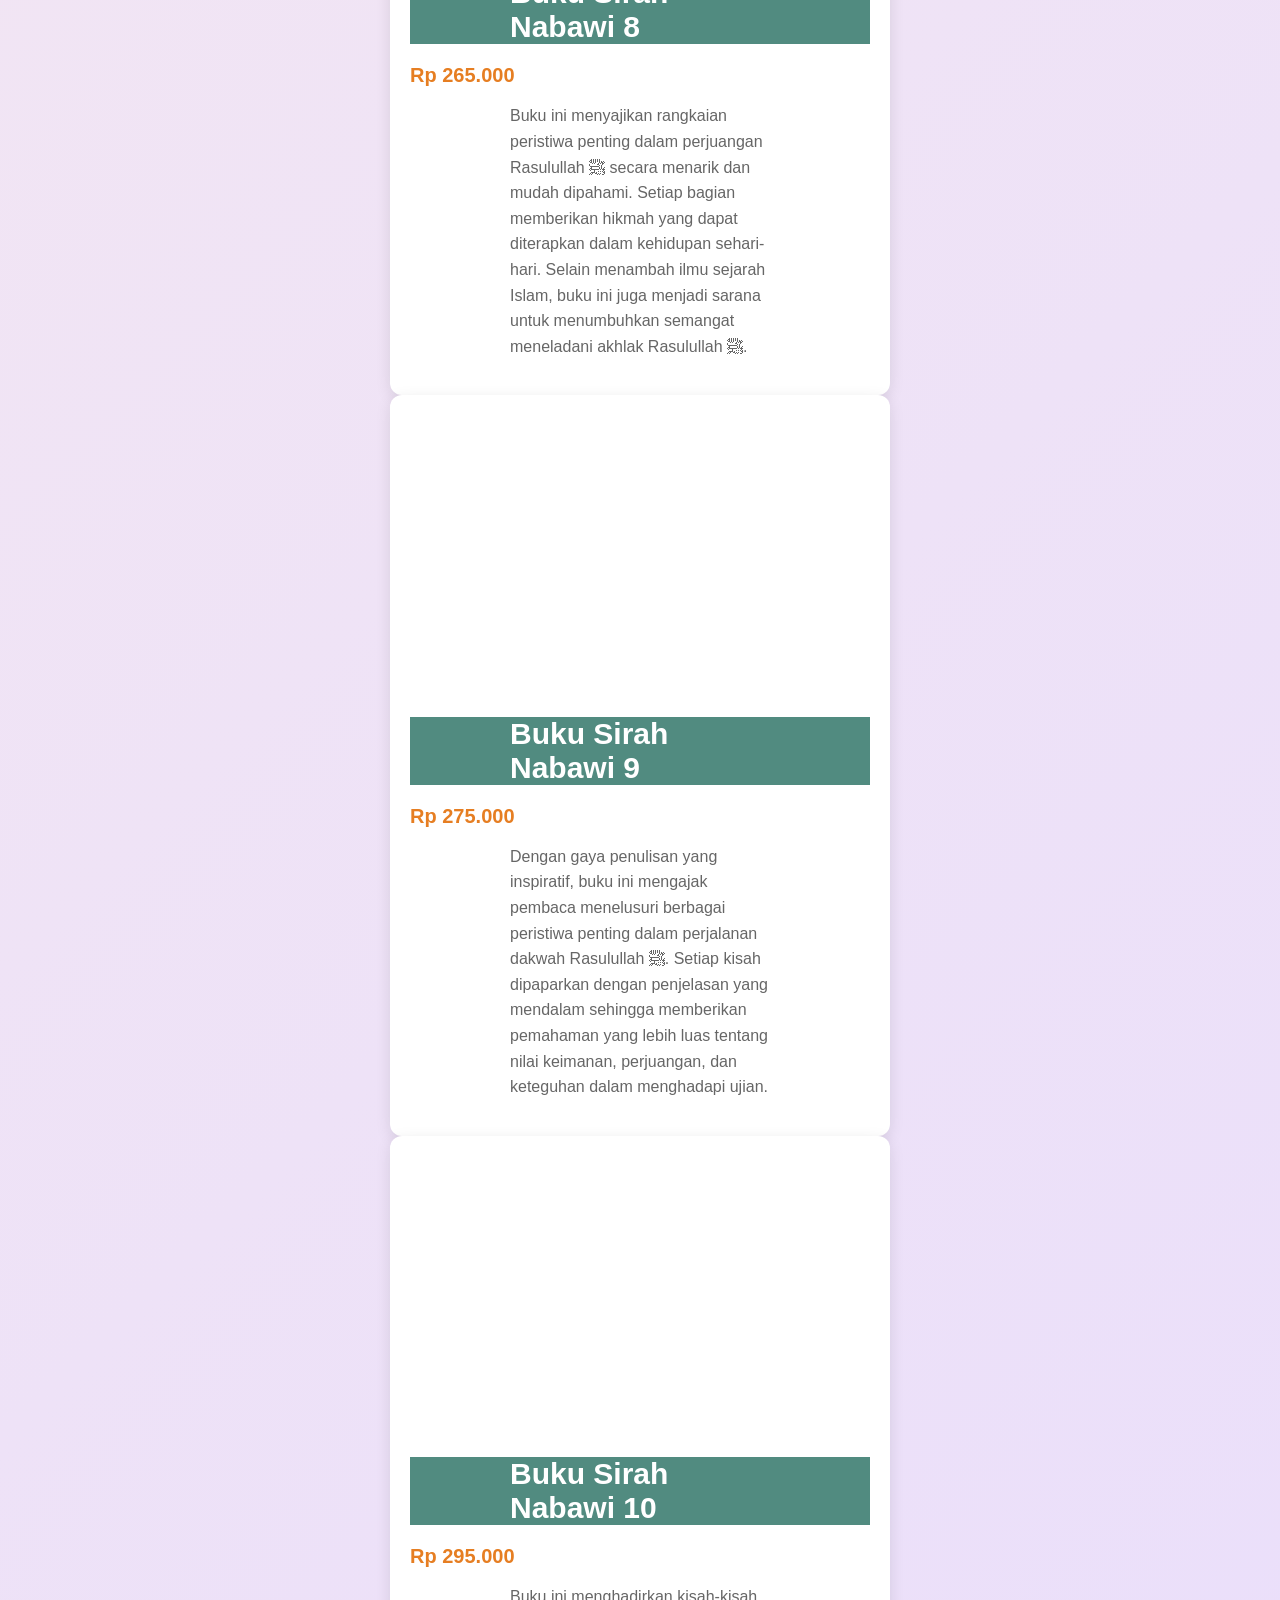
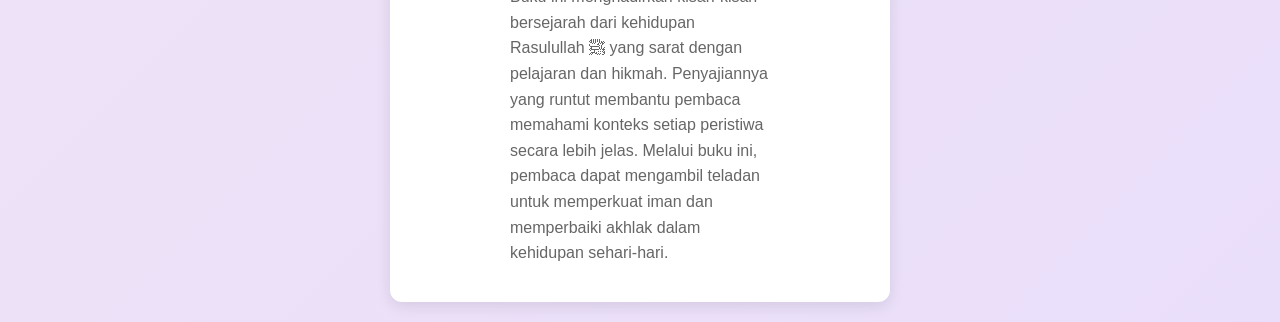
<file: Vidio Produk Event.html>
<!DOCTYPE html>
<html lang="id">
<head>
<meta charset="UTF-8">
<meta name="viewport" content="width=device-width, initial-scale=1.0">
<title>Profile Usaha Buku Fatih</title>
<link rel ="stylesheet" href ="style.css"/>
<nav class="navbar">
  <ul>
    <li><a href="index.html">Home</a></li>
    <li><a href="produk.html">Produk</a></li>
    <li><a href="Bedah Buku Artikel.html">Bedah Buku Artikel</a></li>
    <li><a href="Testimoni.html">Testimoni</a></li>
    <li><a href="Tampil Testimoni.html">Tampil Testimoni</a></li>
    <li><a href="Vidio Produk Event.html">Video Produk Event</a></li>
    <li><a href="Kontak.html">Kontak</a></li>
      
  </ul>
</nav>
</head>
<body>
    <div class="card-buku">
        <div class="video-container">
          <iframe src="https://www.youtube.com/embed/BWgwRJjm3sc" 
                    title="Komparasi Buku Sirah Nabawiyyah"
                    allow="accelerometer; autoplay; clipboard-write; encrypted-media; gyroscope; picture-in-picture" 
                    allowfullscreen>
            </iframe>
        </div>
        
        <div class="konten">
            <h1>Buku Sirah Nabawi 1</h1>
            <div class="harga-buku">Rp 250.000</div>
            <p class="deskripsi">
               Buku ini menyajikan perjalanan hidup Nabi Muhammad ﷺ secara runtut, mendalam, dan penuh hikmah. Setiap peristiwa dijelaskan dengan konteks sejarah yang jelas sehingga pembaca memahami latar belakang, tantangan, serta strategi dakwah yang dilakukan. Tidak hanya menceritakan kejadian, tetapi juga menggali nilai kepemimpinan, kesabaran, keberanian, dan keteguhan iman yang bisa diterapkan dalam kehidupan sehari-hari. Cocok bagi siapa saja yang ingin memperdalam pemahaman sejarah Islam sekaligus mengambil inspirasi nyata untuk membangun karakter yang kuat dan visioner.
            </p>
        </div>
    </div>

    <div class="card-buku">
        <div class="video-container">
          <iframe src="https://www.youtube.com/embed/hHkxhDdkBWk" 
                    title="Komparasi Buku Sirah Nabawiyyah"
                    allow="accelerometer; autoplay; clipboard-write; encrypted-media; gyroscope; picture-in-picture" 
                    allowfullscreen>
            </iframe>
        </div>
        <div class="konten">
            <h1>Buku Sirah Nabawi 2</h1>
            <div class="harga-buku">Rp 100.000</div>
            <p class="deskripsi">
               Buku ini mengupas kisah perjuangan Rasulullah ﷺ dengan bahasa yang mudah dipahami namun tetap berbobot. Pembaca diajak memahami perjalanan dakwah dari fase penuh tekanan di Makkah hingga kejayaan di Madinah. Setiap bab memberikan pelajaran tentang keteguhan prinsip, manajemen konflik, hingga strategi membangun masyarakat yang beradab. Sangat tepat untuk menambah wawasan sejarah sekaligus memperkuat spiritualitas dan pola pikir kepemimpinan yang bijaksana.
            </p>
        </div>
    </div>

    <div class="card-buku">
        <div class="video-container">
          <iframe src="https://www.youtube.com/embed/TX_HTt0qY68" 
                    title="Komparasi Buku Sirah Nabawiyyah"
                    allow="accelerometer; autoplay; clipboard-write; encrypted-media; gyroscope; picture-in-picture" 
                    allowfullscreen>
            </iframe>
        </div>
        <div class="konten">
            <h1>Buku Sirah Nabawi 3</h1>
            <div class="harga-buku">Rp 300.000</div>
            <p class="deskripsi">
               Disusun secara sistematis dan komprehensif, buku ini membantu pembaca memahami perjalanan hidup Nabi ﷺ secara detail dan inspiratif. Tidak hanya menyampaikan fakta sejarah, tetapi juga menguraikan hikmah di balik setiap ujian dan kemenangan. Pembaca akan menemukan teladan tentang kepemimpinan, ketegasan dalam prinsip, serta kelembutan dalam akhlak. Sebuah referensi penting untuk membangun wawasan keislaman yang kuat dan berlandaskan sumber terpercaya.
            </p>
        </div>
    </div>

    <div class="card-buku">
        <div class="video-container">
          <iframe src="https://www.youtube.com/embed/F31ZyPcSAXQ" 
                    title="Komparasi Buku Sirah Nabawiyyah"
                    allow="accelerometer; autoplay; clipboard-write; encrypted-media; gyroscope; picture-in-picture" 
                    allowfullscreen>
            </iframe>
        </div>
        <div class="konten">
            <h1>Buku Sirah Nabawi 4</h1>
            <div class="harga-buku">Rp 350.000</div>
            <p class="deskripsi">
               Buku ini memberikan gambaran menyeluruh tentang kehidupan Rasulullah ﷺ dari masa kecil hingga wafatnya. Setiap fase kehidupan dijelaskan dengan analisis yang tajam dan relevan dengan kondisi zaman modern. Pembaca akan belajar tentang strategi dakwah, diplomasi, serta pembentukan masyarakat yang adil dan bermartabat. Sangat cocok untuk pelajar, mahasiswa, maupun siapa saja yang ingin memahami sejarah Islam secara lebih mendalam dan aplikatif.
            </p>
        </div>
    </div>

    <div class="card-buku">
        <div class="video-container">
          <iframe src="https://www.youtube.com/embed/TzWApUqdAjo" 
                    title="Komparasi Buku Sirah Nabawiyyah"
                    allow="accelerometer; autoplay; clipboard-write; encrypted-media; gyroscope; picture-in-picture" 
                    allowfullscreen>
            </iframe>
        </div>
        <div class="konten">
            <h1>Buku Sirah Nabawi 5</h1>
            <div class="harga-buku">Rp 150.000</div>
            <p class="deskripsi">
               Melalui penyajian yang runtut dan inspiratif, buku ini membantu pembaca memahami nilai-nilai perjuangan Rasulullah ﷺ secara lebih dekat. Setiap peristiwa dirangkai dengan penjelasan yang mendalam sehingga mudah dipahami dan diresapi. Tidak hanya menjadi bacaan sejarah, tetapi juga sumber motivasi untuk membangun akhlak, kepemimpinan, serta keteguhan iman dalam menghadapi tantangan kehidupan modern.
            </p>
        </div>
    </div>

<div class="card-buku">
        <div class="video-container">
          <iframe src="https://www.youtube.com/embed/ifFndE-MkgA" 
                    title="Komparasi Buku Sirah Nabawiyyah"
                    allow="accelerometer; autoplay; clipboard-write; encrypted-media; gyroscope; picture-in-picture" 
                    allowfullscreen>
            </iframe>
        </div>
        <div class="konten">
            <h1>Buku Sirah Nabawi 6</h1>
            <div class="harga-buku">Rp 340.000</div>
            <p class="deskripsi">
              Buku ini mengulas perjalanan dakwah Rasulullah ﷺ dengan penjelasan yang jelas dan sistematis. Pembaca diajak memahami bagaimana kesabaran, keteguhan iman, dan strategi dakwah beliau menjadi teladan sepanjang zaman. Setiap kisah disampaikan dengan bahasa yang mudah dipahami sehingga menambah wawasan sekaligus memperkuat kecintaan kepada Rasulullah ﷺ.
            </p>
        </div>
    </div>

<div class="card-buku">
        <div class="video-container">
          <iframe src="https://www.youtube.com/embed/2DPMyHPT4vo" 
                    title="Komparasi Buku Sirah Nabawiyyah"
                    allow="accelerometer; autoplay; clipboard-write; encrypted-media; gyroscope; picture-in-picture" 
                    allowfullscreen>
            </iframe>
        </div>
        <div class="konten">
            <h1>Buku Sirah Nabawi 7</h1>
            <div class="harga-buku">Rp 370.000</div>
            <p class="deskripsi">
               Melalui kisah-kisah penting dalam kehidupan Rasulullah ﷺ, buku ini menghadirkan pelajaran berharga tentang kesabaran, pengorbanan, dan kepemimpinan. Penjelasan yang runtut membuat pembaca dapat mengikuti setiap peristiwa sejarah dengan lebih mendalam. Buku ini sangat cocok bagi siapa saja yang ingin memperkaya pemahaman tentang sirah Nabi.
            </p>
        </div>
    </div>

<div class="card-buku">
        <div class="video-container">
          <iframe src="https://www.youtube.com/embed/SAEvHVHzbyg" 
                    title="Komparasi Buku Sirah Nabawiyyah"
                    allow="accelerometer; autoplay; clipboard-write; encrypted-media; gyroscope; picture-in-picture" 
                    allowfullscreen>
            </iframe>
        </div>
        <div class="konten">
            <h1>Buku Sirah Nabawi 8</h1>
            <div class="harga-buku">Rp 265.000</div>
            <p class="deskripsi">
               Buku ini menyajikan rangkaian peristiwa penting dalam perjuangan Rasulullah ﷺ secara menarik dan mudah dipahami. Setiap bagian memberikan hikmah yang dapat diterapkan dalam kehidupan sehari-hari. Selain menambah ilmu sejarah Islam, buku ini juga menjadi sarana untuk menumbuhkan semangat meneladani akhlak Rasulullah ﷺ.
            </p>
        </div>
    </div>

<div class="card-buku">
        <div class="video-container">
          <iframe src="https://www.youtube.com/embed/TucQUve6FcA" 
                    title="Komparasi Buku Sirah Nabawiyyah"
                    allow="accelerometer; autoplay; clipboard-write; encrypted-media; gyroscope; picture-in-picture" 
                    allowfullscreen>
            </iframe>
        </div>
        <div class="konten">
            <h1>Buku Sirah Nabawi 9</h1>
            <div class="harga-buku">Rp 275.000</div>
            <p class="deskripsi">
              Dengan gaya penulisan yang inspiratif, buku ini mengajak pembaca menelusuri berbagai peristiwa penting dalam perjalanan dakwah Rasulullah ﷺ. Setiap kisah dipaparkan dengan penjelasan yang mendalam sehingga memberikan pemahaman yang lebih luas tentang nilai keimanan, perjuangan, dan keteguhan dalam menghadapi ujian.
            </p>
        </div>
    </div>

<div class="card-buku">
        <div class="video-container">
          <iframe src="https://www.youtube.com/embed/346iaux6kEc" 
                    title="Komparasi Buku Sirah Nabawiyyah"
                    allow="accelerometer; autoplay; clipboard-write; encrypted-media; gyroscope; picture-in-picture" 
                    allowfullscreen>
            </iframe>
        </div>
        <div class="konten">
            <h1>Buku Sirah Nabawi 10</h1>
            <div class="harga-buku">Rp 295.000</div>
            <p class="deskripsi">
              Buku ini menghadirkan kisah-kisah bersejarah dari kehidupan Rasulullah ﷺ yang sarat dengan pelajaran dan hikmah. Penyajiannya yang runtut membantu pembaca memahami konteks setiap peristiwa secara lebih jelas. Melalui buku ini, pembaca dapat mengambil teladan untuk memperkuat iman dan memperbaiki akhlak dalam kehidupan sehari-hari.
            </p>
        </div>
    </div>
</body>
</file>
<file: style.css>
body {
  background: linear-gradient(
    135deg,
    #fff1e6 0%,   /* peach lembut */
    #e6dbff 30%,  /* lavender pastel */
    #ffffff 60%,  /* putih susu */
    #e6dbff 85%,  /* lavender pastel */
    #fff1e6 100%  /* peach lembut */
  );
  font-family: "Poppins", sans-serif;
  color: #3a3a3a;
  margin: 20px;
  min-height: 100vh;
  background-size: 400% 400%;
  animation: gradientBG 12s ease infinite;
}



/* ================= PRODUK ================= */
.daftar-produk {
  display: flex;
  justify-content: center;
  margin-top: 20px;
}

.produk {
  background-color: #ffffff;
  border: 1px solid #e0e0e0;
  padding: 15px;
  border-radius: 12px;
  text-align: center;
  box-shadow: 0 4px 10px rgba(0,0,0,0.12);
  transition: transform 0.3s ease, box-shadow 0.3s ease;
}

.produk:hover {
  transform: translateY(-5px);
  box-shadow: 0 8px 18px rgba(0,0,0,0.18);
}

.produk img {
  width: 50%;        /* Lebih kecil dari 60% */
  max-width: 400px;  /* Batas maksimal diperkecil */
  height: auto;
  display: block;
  margin: 0 auto;
  border-radius: 8px;
}

.produk h2,
.produk h3 {
  color: #2c3e50;
}

.harga {
  font-weight: bold;
  color: #27ae60;
}

.deskripsi {
  font-size: 14px;
  color: #555;
}

/* ================= TEKS ================= */
h1, h2, p {
  padding-left: 100px;
  padding-right: 100px;
}

h1 {
  background-color: rgba(72, 133, 122, 0.95); /* teal lembut */
  color: #ffffff;
  font-size: 30px;
}




h2 {
  color: #89c2ff;
  font-size: 26px;
}

p {
  color: #0e0f0f;
  font-size: 18px;
  line-height: 1.6;
}

/* ================= NAVBAR ================= */
.navbar ul {
  display: flex;
  justify-content: center;
  list-style: none;
  margin: 10px;
  padding: 10px;
  gap: 20px;
  font-size: 25px;
}

/* ================= RESPONSIVE ================= */
@media (max-width: 768px) {
  h1, h2, p {
    padding-left: 20px;
    padding-right: 20px;
  }

  .navbar ul {
    font-size: 18px;
    gap: 12px;
  }
}

/* ================= ANIMASI ================= */
@keyframes gradientBG {
  0% {background-position: 0% 50%;}
  50% {background-position: 100% 50%;}
  100% {background-position: 0% 50%;}
}

.artikel {
  max-width: 700px;
  margin: auto;
  padding: 20px;
  background-color: #fdfdfd;
  font-family: 'Georgia', serif;
  line-height: 1.8;
}

.artikel h2 {
  color: #034694; /* lebih gelap agar terlihat di background putih */
}

.artikel p {
  color: #222; /* teks artikel terlihat pada background putih */
}

.artikel .penulis {
  font-style: italic;
  color: #444; /* sedikit lebih gelap untuk keterbacaan */
  margin-bottom: 20px;
}

.artikel .sampul {
  width: 180px;
  float: right;
  margin: 0 0 20px 20px;
  border: 1px solid #ccc;
  box-shadow: 2px 2px 6px rgba(0,0,0,0.1);
}

.artikel blockquote {
  font-style: italic;
  padding-left: 20px;
  margin: 20px 0;
  border-left: 4px solid var(--blue-700);
  color: #234b6b; /* blue-gray tone untuk teks blockquote */
  background-color: #f1f8ff;
}

.btn-kembali {
  display: inline-block;
  margin-top: 30px;
  padding: 10px 16px;
  background: linear-gradient(90deg, var(--blue-700), var(--blue-500));
  color: white;
  text-decoration: none;
  border-radius: 4px;
  box-shadow: 0 6px 16px var(--soft-shadow);
  transition: transform .15s ease, box-shadow .15s ease, background .15s ease;
}

.btn-kembali:hover {
  transform: translateY(-3px);
  box-shadow: 0 12px 24px var(--soft-shadow);
  background: linear-gradient(90deg, var(--blue-900), var(--blue-400));
}

.formulir {
  max-width: 700px;
  margin: 40px auto;
  padding: 20px;
  background-color: rgba(18, 17, 17, 0.95);
  color: #fcf7f7; 
  border-radius: 8px;
  box-shadow: 0 6px 20px rgba(0,0,0,0.08);
  font-family: "Poppins", sans-serif;
}
.formulir h2,
.formulir label {
  color: #080808; /* judul/label berwarna biru gelap */
}
.formulir input,
.formulir textarea {
  width: 100%;
  padding: 10px;
  border: 1px solid #f9f6f6;
  border-radius: 6px;
  font-size: 16px;
  color: #0a0a0a;
  background: #f7f3f3;
}
.formulir textarea::placeholder {
  color: #777; /* placeholder lebih gelap supaya terlihat */
}
.formulir {
max-width: 600px;
margin: auto;
padding: 20px;
background-color: #fafafa;
border-radius: 10px;
box-shadow: 0 0 10px rgba(0,0,0,0.1);
}
            
form label {
display: block;
margin-top: 10px;
font-weight: bold;
            
}
            
form input,
form select,
form textarea {
width: 100%;
padding: 8px;
margin-top: 5px;
margin-bottom: 15px;
border-radius: 5px;
border: 1px solid #ccc;
            
}
            
form button {
background-color: #3498db;
color: rgb(248, 245, 245);
padding: 10px 15px;
border: none;
border-radius: 5px;
cursor: pointer;
}
            
form button:hover {
background-color: #2980b9;
}

.container {
    display: flex;
    justify-content: space-around;
    flex-wrap: wrap; /* Agar responsif di HP */
    gap: 20px;
    padding: 50px;
    background-color: #f6f6f6;
    font-family: 'Segoe UI', Tahoma, Geneva, Verdana, sans-serif;
  }

  .stat-card {
    background: rgb(255, 254, 254);
    padding: 0px;
    border-radius: 0px;
    box-shadow: 0 4px 15px rgba(0,0,0,0.1);
    text-align: center;
    flex: 1;
    min-width: 150px;
  }

  .counter {
    display: block;
    font-size: 3rem;
    font-weight: 800;
    color: #2c3e50;
    margin-bottom: 5px;
  }

  .label {
    color: #7f8c8d;
    text-transform: uppercase;
    font-size: 0.9rem;
    letter-spacing: 1px;
  }

  .card-buku {
            background-color: white;
            width: 100%;
            max-width: 560px; /* Menyesuaikan ukuran standar video Youtube */
            border-radius: 12px;
            overflow: hidden;
            box-shadow: 0 4px 15px rgba(0,0,0,0.1);
            transition: 0.3s;
            width: 100%;
            max-width: 500px; /* Tentukan lebar maksimal */
            margin-left: auto;
            margin-right: auto;
            display: block; /* Memastikan elemen dianggap sebagai blok */
        }

        .video-container {
            position: relative;
            width: 100%;
            padding-bottom: 56.25%; /* Rasio 16:9 */
            height: 0;
        }

        .video-container iframe {
            position: absolute;
            top: 0;
            left: 0;
            width: 100%;
            height: 100%;
            border: none;
        }

        .konten {
            padding: 20px;
        }

        .judul-buku {
            font-size: 24px;
            color: #333;
            margin: 0 0 10px 0;
            font-weight: bold;
        }

        .harga-buku {
            font-size: 20px;
            color: #e67e22; /* Warna orange agar menonjol */
            font-weight: 600;
            margin-bottom: 15px;
        }

        .deskripsi {
            font-size: 16px;
            color: #666;
            line-height: 1.6;
        }
</file>
